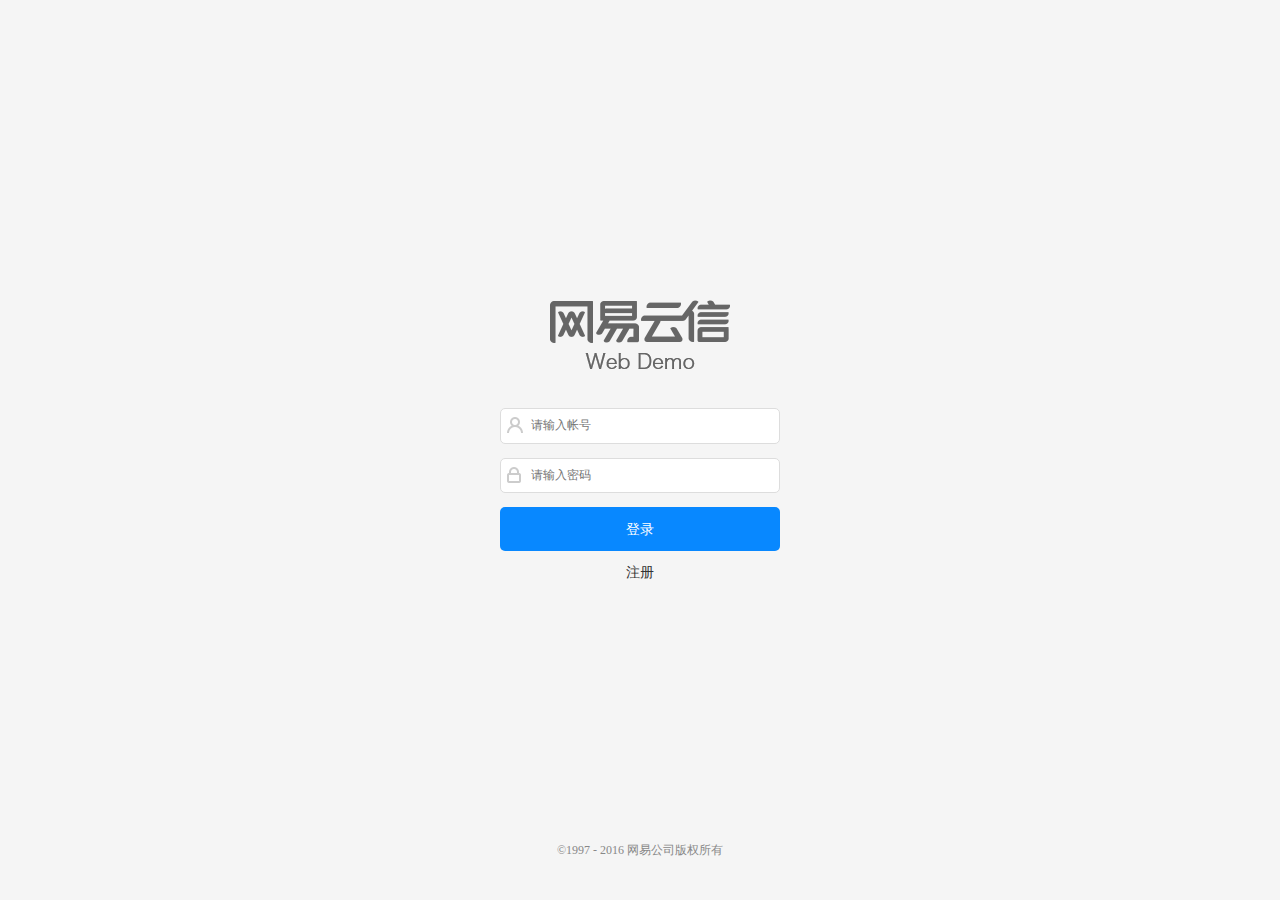
<file: webdemo/im/index.html>
<!doctype html>
<html lang="en">
<head>
	<meta charset="UTF-8">
	<title>云信 Web Demo</title>
	<link rel="stylesheet" href="css/base.css"/>
	<link rel="stylesheet" href="css/animate.css"/>
	<link rel="stylesheet" href="css/index.css?v=1"/>
	<link rel="icon" href="images/icon.ico" type="image/x-icon"/>
</head>
<body>
	<div class="bad-network hide tc radius5px" id="j-errorNetwork">已与服务器断开，请检查网络连接</div>
	<div class="wrapper radius10px" id="j-wrapper">
		<form action="/" method="post">
			<div class="row tc">
				<span class="icon icon-account"></span>
				<input type="text" class="radius5px box-sizing" id="j-account" autofocus="autofocus" autocomplete="on" placeholder="请输入帐号"/>
			</div>
			<div class="row tc">
				<span class="icon icon-pwd"></span>
				<input type="password" class="radius5px box-sizing" id="j-secret" placeholder="请输入密码"/>
			</div>
			<div class="row">
				<div class="error-msg hide" id="j-errorMsg">密码错误</div>
			</div>
			<div class="row tc">
				<button type="button" class="btn btn-login" id="j-loginBtn">登录</button>
			</div>
		</form>
		<div class="u-redirect"><a href="./register.html">注册</a></div>
	</div>
	<div id="footer" class="footer tc">
		<p class="hide">为了更好地体验本Demo，建议您使用IE10、Chrome、FireFox、Safari、360等主流浏览器。</p>
		<p>&copy;1997 - 2016 网易公司版权所有</p>
	</div>
	<script src="../3rd/jquery-1.11.3.min.js"></script>
	<script src="js/config.js"></script>
	<script src="js/md5.js"></script>
	<script src="js/util.js"></script>
	<script src="js/login.js"></script>
</body>
</html>
</file>
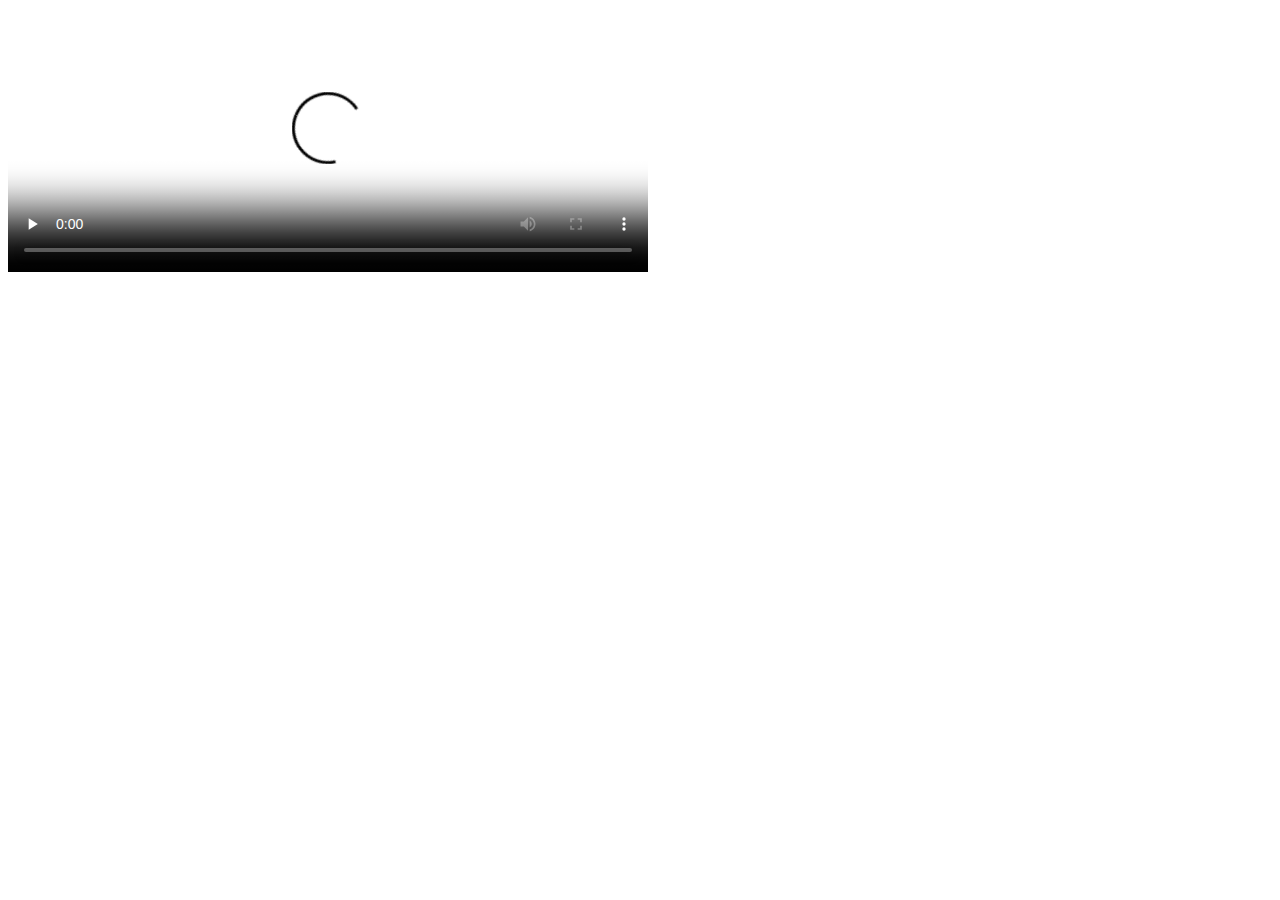
<file: webdemo/3rd/video-js-5.8.7/examples/simple-embed/index.html>
<!DOCTYPE html>
<html>

<head>

  <head>
    <title>Video.js | HTML5 Video Player</title>
    <link href="http://vjs.zencdn.net/5.0.2/video-js.css" rel="stylesheet">
    <script src="http://vjs.zencdn.net/ie8/1.1.0/videojs-ie8.min.js"></script>
    <script src="http://vjs.zencdn.net/5.0.2/video.js"></script>

  </head>

</head>

<body>

  <video id="example_video_1" class="video-js vjs-default-skin" controls preload="none" width="640" height="264" poster="http://vjs.zencdn.net/v/oceans.png" data-setup="{}">
    <source src="http://vjs.zencdn.net/v/oceans.mp4" type="video/mp4">
    <source src="http://vjs.zencdn.net/v/oceans.webm" type="video/webm">
    <source src="http://vjs.zencdn.net/v/oceans.ogv" type="video/ogg">
    <track kind="captions" src="../shared/example-captions.vtt" srclang="en" label="English"></track>
    <!-- Tracks need an ending tag thanks to IE9 -->
    <track kind="subtitles" src="../shared/example-captions.vtt" srclang="en" label="English"></track>
    <!-- Tracks need an ending tag thanks to IE9 -->
    <p class="vjs-no-js">To view this video please enable JavaScript, and consider upgrading to a web browser that <a href="http://videojs.com/html5-video-support/" target="_blank">supports HTML5 video</a></p>
  </video>
</body>

</html>
</file>
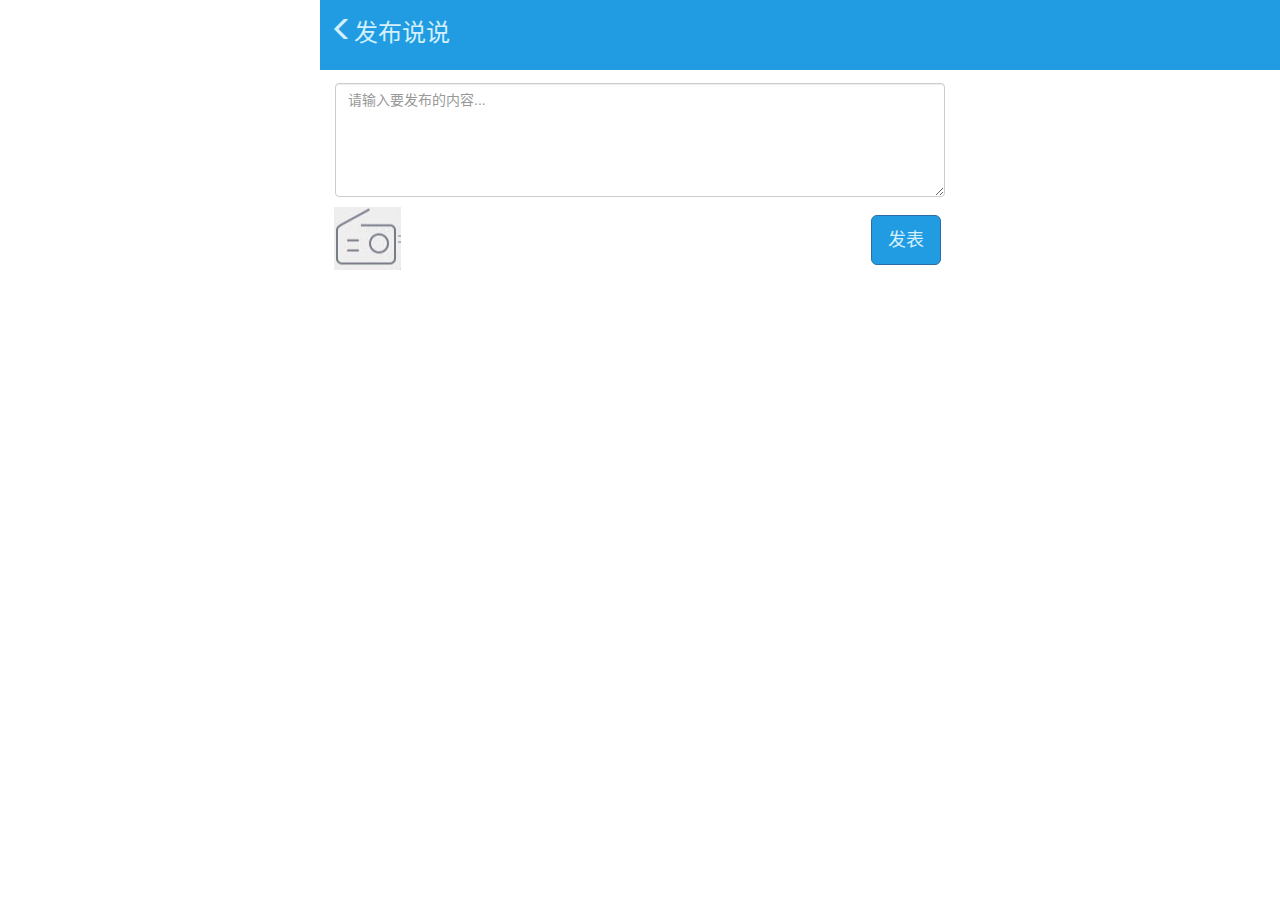
<file: banjiquanfabu.html>
<!DOCTYPE html>
<html lang="zh-CN">

<head>
	<meta charset="utf-8">
	<meta http-equiv="X-UA-Compatible" content="IE=edge">
	<meta name="viewport" content="width=device-width, initial-scale=1, user-scalable=no">
	<meta name="apple-mobile-web-app-capable" content="yes">
	<meta name="apple-mobile-web-app-status-bar-style" content="black">
	<!--<link rel="stylesheet" href="demo.css" type="text/css" />-->
	<title>班级圈</title>
	<link rel="stylesheet" href="lib/bootstrap/css/bootstrap.css">
	<link rel="stylesheet" href="css/main.css">
	<link rel="stylesheet" href="css/banjiquanfabu.css">
	<!--[if lt IE 9]>
	<script src="lib/html5shiv/html5shiv.min.js"></script>
	<script src="lib/respond/respond.min.js"></script>
	<![endif]-->
	<script src="lib/jquery/jquery.js"></script>
	<script src="lib/bootstrap/js/bootstrap.js"></script>
	<script src="js/main.js"></script>



</head>

<body>

<div class="neirong" id="youeryuan">
	<header id="ha">
		<a href="banjiquan.html">
			<span class="glyphicon glyphicon-menu-left">发布说说</span>
		</a>

	</header>



	<section>








		<div id="main">

			<div id="body" class="light">
				<div id="content" class="show">

					<div class="article_new"></div>
					<div class="demo">



						<form id="uploadForm" action="aa" method="post" enctype="multipart/form-data">




                            <div class="xueke">
								<input type="text" class="hidden" id="banhao" value="隐藏的班级号"/>
                                <!--<label class="checkbox-inline">-->
                                    <!--<input type="checkbox" id="inlineCheckbox1" value="option1"> 社会-->
                                <!--</label>-->
                                <!--<label class="checkbox-inline">-->
                                    <!--<input type="checkbox" id="inlineCheckbox2" value="option2"> 科学-->
                                <!--</label>-->
                                <!--<label class="checkbox-inline">-->
                                    <!--<input type="checkbox" id="inlineCheckbox3" value="option3"> 语文-->
                                <!--</label>-->
                            </div>


                            <div class="shurukuang">
                                <textarea class="form-control" rows="5" placeholder="请输入要发布的内容..."></textarea>
                            </div>

                            <!--<div class="xuanzetupian">-->
                                <!--<span class="glyphicon glyphicon-plus-sign"></span>-->
                            <!--</div>-->





                            <div class="upload_box">
								<div class="upload_main">
									<div class="upload_choose">


										<div class="xuanzetupian">

											<input id="fileImage" type="file" size="30" name="fileselect[]" multiple />

										</div>
										<div class="upload_submit">
											<button type="button" id="fileSubmit" class="upload_submit_btn btn btn-primary btn-lg">发表</button>
										</div>


									</div>

								</div>



								<div id="preview" class="upload_preview"></div>
								<div id="uploadInf" class="upload_inf"></div>
							</div>
						</form>




					</div>
				</div>
			</div>
		</div>

		<script src="js/tupianshangchuan/jquery.js"></script>
		<!--<script src="js/banjiquanfabu.js"></script>-->
		<script src="js/tupianshangchuan/zxxFile.js"></script>
		<script>
			var params = {
				fileInput: $("#fileImage").get(0),
				dragDrop: $("#fileDragArea").get(0),
				upButton: $("#fileSubmit").get(0),
				url: $("#uploadForm").attr("action"),
				filter: function(files) {
					var arrFiles = [];
					for (var i = 0, file; file = files[i]; i++) {
						if (file.type.indexOf("image") == 0) {
							if (file.size >= 5120000) {
								alert('您这张"'+ file.name +'"图片大小过大，应小于500k');
							} else {
								arrFiles.push(file);
							}
						} else {
							alert('文件"' + file.name + '"不是图片。');
						}
					}
					return arrFiles;
				},
				onSelect: function(files) {
					var html = '', i = 0;
					$("#preview").html('<div class="upload_loading"></div>');
					var funAppendImage = function() {
						file = files[i];
						if (file) {
							var reader = new FileReader()
							reader.onload = function(e) {
								html = html + '<div id="uploadList_'+ i +'" class="upload_append_list"><p>'+
										'<a href="javascript:" class="upload_delete" title="删除" data-index="'+ i +'">删除</a><br />' +
										'<img id="uploadImage_' + i + '" src="' + e.target.result + '" class="upload_image" /></p>'+
										'<span id="uploadProgress_' + i + '" class="upload_progress"></span>' +
										'</div>';

								i++;
								funAppendImage();
							}
							reader.readAsDataURL(file);
						} else {
							$("#preview").html(html);
							if (html) {
								//删除方法
								$(".upload_delete").click(function() {
									ZXXFILE.funDeleteFile(files[parseInt($(this).attr("data-index"))]);
									return false;
								});
								//提交按钮显示
								$("#fileSubmit").show();
							} else {
								//提交按钮隐藏
								$("#fileSubmit").hide();
							}
						}
					};
					funAppendImage();
				},
				onDelete: function(file) {
					$("#uploadList_" + file.index).fadeOut();
				},
				onDragOver: function() {
					$(this).addClass("upload_drag_hover");
				},
				onDragLeave: function() {
					$(this).removeClass("upload_drag_hover");
				},
				onProgress: function(file, loaded, total) {
					var eleProgress = $("#uploadProgress_" + file.index), percent = (loaded / total * 100).toFixed(2) + '%';
					eleProgress.show().html(percent);
				},
				onSuccess: function(file, response) {
					$("#uploadInf").append("<p>上传成功，图片地址是：" + response + "</p>");
				},
				onFailure: function(file) {
					$("#uploadInf").append("<p> 图片" + file.name + "上传失败！</p>");
					$("#uploadImage_" + file.index).css("opacity", 0.2);
				},
				onComplete: function() {
					//提交按钮隐藏
					$("#fileSubmit").hide();
					//file控件value置空
					$("#fileImage").val("");
					$("#uploadInf").append("<p>当前图片全部上传完毕，可继续添加上传。</p>");
				}
			};
			ZXXFILE = $.extend(ZXXFILE, params);
			ZXXFILE.init();
		</script>

	</section>

</div>




</body>

</html>
</file>
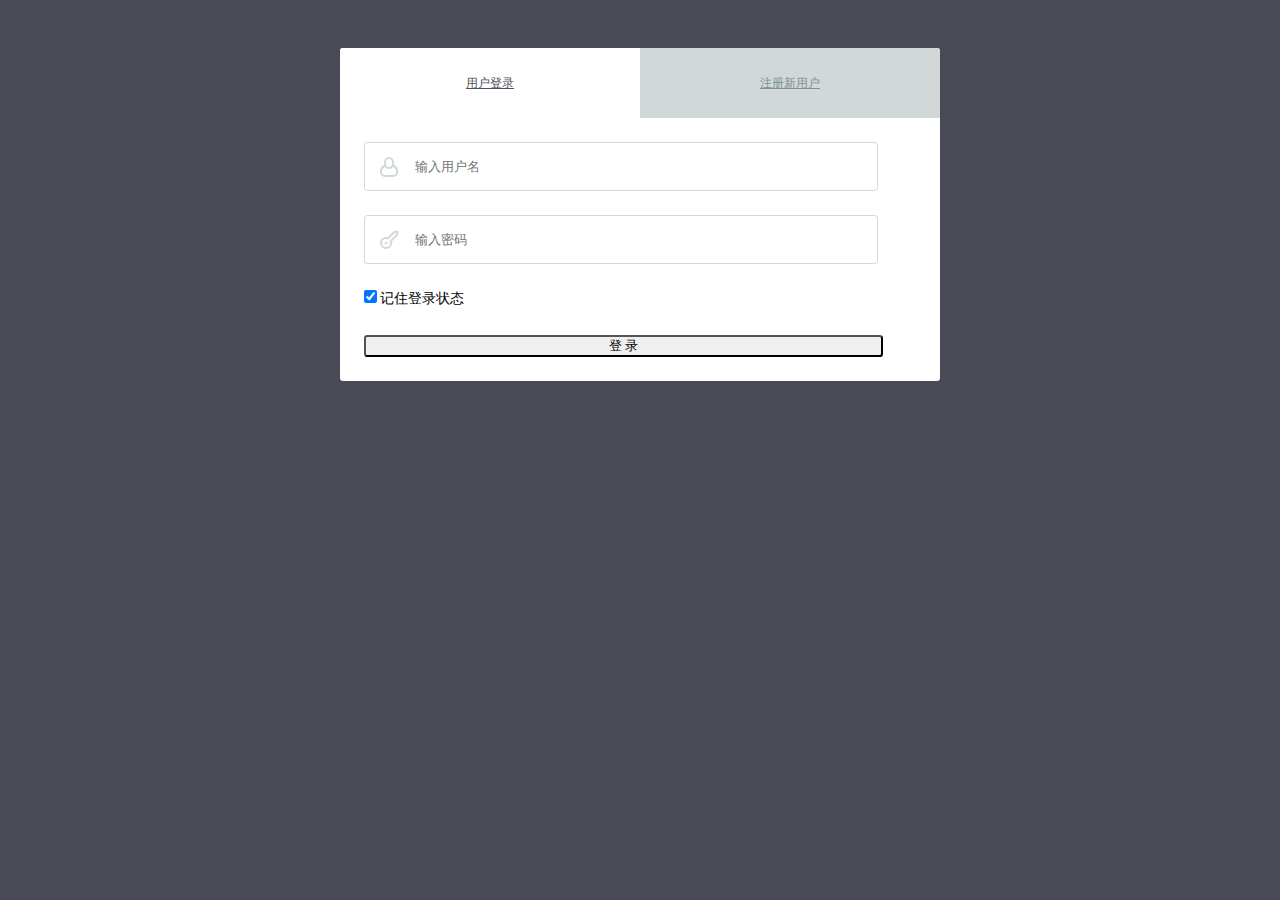
<file: denglu.html>
<!DOCTYPE html PUBLIC "-//W3C//DTD XHTML 1.0 Transitional//EN" "http://www.w3.org/TR/xhtml1/DTD/xhtml1-transitional.dtd">
<html xmlns="http://www.w3.org/1999/xhtml">
<head>
<meta http-equiv="Content-Type" content="text/html; charset=utf-8" />
<meta name="viewport" content="width=device-width, initial-scale=1, maximum-scale=1">
<title>家长端登录</title>

<style type="text/css">
*{margin:0;padding:0;list-style-type:none;}
a,img{border:0;}
body{font:12px/180% Arial, Helvetica, sans-serif, "新宋体";}
</style>


<link rel="stylesheet" type="text/css" href="css/denglu.css" />

<script type="text/javascript" src="js/jquery.min.js"></script>
<script type="text/javascript" src="js/denglu.js"></script>

</head>

<body>


	<div class="demo">
		<nav class="main_nav">
			<!--<ul>-->
				<!--<li><a class="cd-signin" href="#0">登录</a></li>-->
				<!--<li><a class="cd-signup" href="#0">注册</a></li>-->
			<!--</ul>-->
		</nav>
	</div>
	
	<div class="cd-user-modal"> 
		<div class="cd-user-modal-container">
			<ul class="cd-switcher">
				<li><a href="#0">用户登录</a></li>
				<li><a href="#0">注册新用户</a></li>
			</ul>

			<div id="cd-login"> <!-- 登录表单 -->
				<form class="cd-form" action="index.html" id="fm">
					<p class="fieldset">
						<label class="image-replace cd-username" for="signin-username">用户名</label>
						<input class="full-width has-padding has-border" id="signin-username" type="text" placeholder="输入用户名">
					</p>

					<p class="fieldset">
						<label class="image-replace cd-password" for="signin-password">密码</label>
						<input class="full-width has-padding has-border" id="signin-password" type="text"  placeholder="输入密码">
					</p>

					<p class="fieldset">
						<input type="checkbox" id="remember-me" checked>
						<label for="remember-me">记住登录状态</label>
					</p>

					<p class="fieldset">
						<input class="full-width2" type="button" id="denglude" value="登 录">
					</p>
				</form>
			</div>

			<div id="cd-signup"> <!-- 注册表单 -->
				<form class="cd-form" action="index.html">
					<p class="fieldset">
						<label class="image-replace cd-username" for="signup-username">用户名</label>
						<input class="full-width has-padding has-border" id="signup-username" type="text" placeholder="输入用户名">
					</p>

					<p class="fieldset">
						<label class="image-replace cd-email" for="signup-email">邮箱</label>
						<input class="full-width has-padding has-border" id="signup-email" type="email" placeholder="输入mail">
					</p>

					<p class="fieldset">
						<label class="image-replace cd-password" for="signup-password">密码</label>
						<input class="full-width has-padding has-border" id="signup-password" type="text"  placeholder="输入密码">
					</p>

					<p class="fieldset">
						<input type="checkbox" id="accept-terms">
						<label for="accept-terms">我已阅读并同意 <a href="#0">用户协议</a></label>
					</p>

					<p class="fieldset">
						<input class="full-width2" type="button" value="注册新用户">
					</p>
				</form>
			</div>

			<!--<a href="#0" class="cd-close-form">关闭</a>-->
		</div>
	</div> 


	<script src="webdemo/3rd/jquery-1.11.3.min.js"></script>
	<script src="webdemo/im/js/config.js"></script>
	<script src="webdemo/im/js/md5.js"></script>
	<script src="webdemo/im/js/register.js"></script>


	<script>
		$("#denglude").click(function () {

			var username = $("#signin-username").val();
			var password = $("#signin-password").val();

			localStorage.username = username;
			localStorage.password = password;


			$("#fm").submit();


		})
	</script>
</body>
</html>
</file>
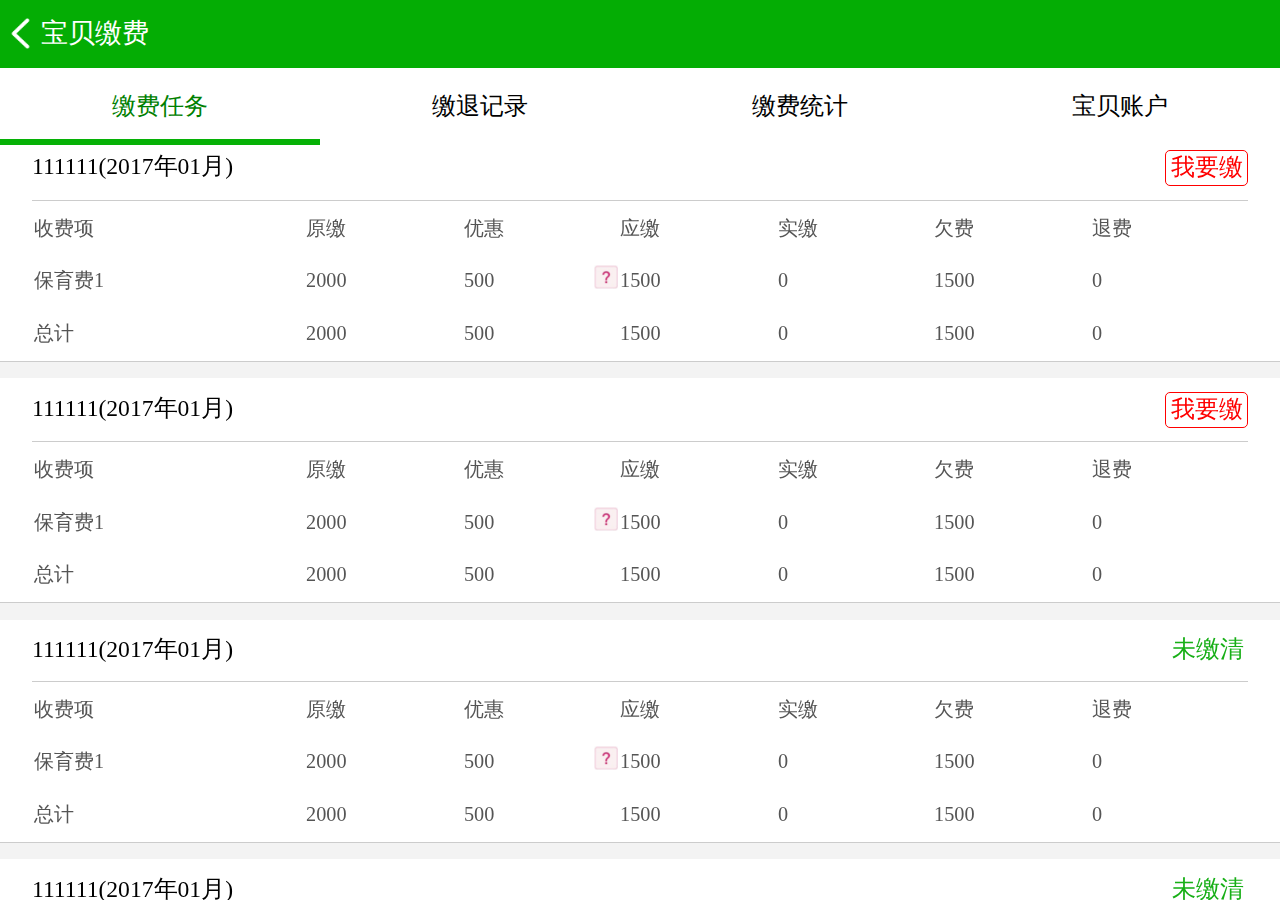
<file: jiaofei.html>
<!DOCTYPE html>
<html>
<head>
    <meta charset="utf-8">
    <meta http-equiv="X-UA-Compatible" content="IE=edge">
    <title>缴费记录</title>
    <meta name="viewport" content="initial-scale=1, maximum-scale=1">
    <link rel="shortcut icon" href="/favicon.ico">
    <meta name="apple-mobile-web-app-capable" content="yes">
    <meta name="apple-mobile-web-app-status-bar-style" content="black">
    <link rel="stylesheet" href="css/main1.css">
    <link rel="stylesheet" href="css/all.css">
    <script src="js/jquery.js" type="text/javascript"></script>
    <script src="js/main.js" type="text/javascript"></script>
    <script src="js/kiner-swiper-panel.min.js" type="text/javascript"></script>
</head>
<body>
    <div class="header"><a href="#" class="pull-left"><img class="dayuhao" src="images/left.png" alt=""></a><span class="pull-left">宝贝缴费</span></div>
    <section class="container page-swiper-panel" id="page-swiper-panel" style="overflow:hidden">
    <div class="alert" onclick="close2();"></div>
    <div class="alert_con">
        <p class="center">1111(2017-1)</p>
        <div class="close2" onclick="close2();"><img src="images/close.png" alt=""></div>
        <ul>
            <li><span class="pull-left">本次缴纳优惠金额</span><span class="pull-right">500.00</span><div class="clear"></div></li>
            <li><span class="pull-left">优惠后需缴纳金额</span><span class="pull-right">1500.0</span><div class="clear"></div></li>
            <li><span class="pull-left">宝贝账户可抵扣</span><span class="pull-right">0.0</span><div class="clear"></div></li>
            <li><span class="pull-left">本次实际需缴费</span><span class="pull-right">1500.00</span><div class="clear"></div></li>
            <li><span class="pull-left">平台收取服务费</span><span class="pull-right">1500.00 x 0.008=12.00</span><div class="clear"></div></li>
            <li><span class="pull-left"></span><span class="pull-right"></span><div class="clear"></div></li>
        </ul>
        <div class="btn full-green">支付宝付款</div>
    </div>
        <div class="fixed">
            <ul class="kinerNav">
                <li class="active">缴费任务</li>
                <li>缴退记录</li>
                <li>缴费统计</li>
                <li>宝贝账户</li>
            </ul>
        </div>
        <!--<kinerNav>-->
        <!--<realBorder></realBorder>-->
        <!--<item class="active">选项卡1</item>-->
        <!--<item>选项卡2</item>-->
        <!--<item>选项卡3</item>-->
        <!--<item>选项卡4</item>-->
        <!--<item>选项卡5</item>-->
        <!--</kinerNav>-->
        <div class="box">
            <div class="kinerContent">
                <div class="wrapper">
                    <div class="kinerItem">
                        <form action="" style="display:block!important;">
                            <input type="radio" checked="checked" name="radio" id="all">
                            <label for="all">全部</label>
                            <input type="radio" name="radio" id="had">
                            <label for="had">已缴清</label>
                            <input type="radio" name="radio" id="havent">
                            <label for="havent">未缴清</label>
                        </form>
                        <div class="total">
                            <div class="none" style="display:block;">
                                <div class="mid_im">
                                    <div class="mid_content">
                                        <div class="title">
                                            <span class="pull-left">111111(2017年01月)</span>
                                            <span class="btn pull-right wyj" onclick="show();">我要缴</span>
                                            <div class="clear"></div>
                                        </div>
                                        <table class="allifmt">
                                            <tr>
                                                <th>收费项</th>
                                                <th>原缴</th>
                                                <th>优惠</th>
                                                <th>应缴</th>
                                                <th>实缴</th>
                                                <th>欠费</th>
                                                <th>退费</th>
                                            </tr>
                                            <tr>
                                                <td>保育费1</td>
                                                <td>2000</td>
                                                <td class="position">
                                                    <a href="#"><img class="quesitions" src="images/qs.jpg" alt=""></a>500</td>
                                                <td>1500</td>
                                                <td>0</td>
                                                <td>1500</td>
                                                <td>0</td>
                                            </tr>
                                            <tr>
                                                <td>总计</td>
                                                <td>2000</td>
                                                <td>500</td>
                                                <td>1500</td>
                                                <td>0</td>
                                                <td>1500</td>
                                                <td>0</td>
                                            </tr>
                                        </table>
                                    </div>
                                </div>
                                <div class="mid_im">
                                    <div class="mid_content">
                                        <div class="title">
                                            <span class="pull-left">111111(2017年01月)</span>
                                            <span class="btn pull-right wyj" onclick="show();">我要缴</span>
                                            <div class="clear"></div>
                                        </div>
                                        <table class="allifmt">
                                            <tr>
                                                <th>收费项</th>
                                                <th>原缴</th>
                                                <th>优惠</th>
                                                <th>应缴</th>
                                                <th>实缴</th>
                                                <th>欠费</th>
                                                <th>退费</th>
                                            </tr>
                                            <tr>
                                                <td>保育费1</td>
                                                <td>2000</td>
                                                <td class="position">
                                                    <a href="#"><img class="quesitions" src="images/qs.jpg" alt=""></a>500</td>
                                                <td>1500</td>
                                                <td>0</td>
                                                <td>1500</td>
                                                <td>0</td>
                                            </tr>
                                            <tr>
                                                <td>总计</td>
                                                <td>2000</td>
                                                <td>500</td>
                                                <td>1500</td>
                                                <td>0</td>
                                                <td>1500</td>
                                                <td>0</td>
                                            </tr>
                                        </table>
                                    </div>
                                </div>
                                <div class="mid_im">
                                    <div class="mid_content">
                                        <div class="title">
                                            <span class="pull-left">111111(2017年01月)</span>
                                            <span class="btn pull-right green">未缴清</span>
                                            <div class="clear"></div>
                                        </div>
                                        <table class="allifmt">
                                            <tr>
                                                <th>收费项</th>
                                                <th>原缴</th>
                                                <th>优惠</th>
                                                <th>应缴</th>
                                                <th>实缴</th>
                                                <th>欠费</th>
                                                <th>退费</th>
                                            </tr>
                                            <tr>
                                                <td>保育费1</td>
                                                <td>2000</td>
                                                <td class="position">
                                                    <a href="#"><img class="quesitions" src="images/qs.jpg" alt=""></a>500</td>
                                                <td>1500</td>
                                                <td>0</td>
                                                <td>1500</td>
                                                <td>0</td>
                                            </tr>
                                            <tr>
                                                <td>总计</td>
                                                <td>2000</td>
                                                <td>500</td>
                                                <td>1500</td>
                                                <td>0</td>
                                                <td>1500</td>
                                                <td>0</td>
                                            </tr>
                                        </table>
                                    </div>
                                </div>
                                <div class="mid_im">
                                    <div class="mid_content">
                                        <div class="title">
                                            <span class="pull-left">111111(2017年01月)</span>
                                            <span class="btn pull-right green">未缴清</span>
                                            <div class="clear"></div>
                                        </div>
                                        <table class="allifmt">
                                            <tr>
                                                <th>收费项</th>
                                                <th>原缴</th>
                                                <th>优惠</th>
                                                <th>应缴</th>
                                                <th>实缴</th>
                                                <th>欠费</th>
                                                <th>退费</th>
                                            </tr>
                                            <tr>
                                                <td>保育费1</td>
                                                <td>2000</td>
                                                <td class="position">
                                                    <a href="#"><img class="quesitions" src="images/qs.jpg" alt=""></a>500</td>
                                                <td>1500</td>
                                                <td>0</td>
                                                <td>1500</td>
                                                <td>0</td>
                                            </tr>
                                            <tr>
                                                <td>总计</td>
                                                <td>2000</td>
                                                <td>500</td>
                                                <td>1500</td>
                                                <td>0</td>
                                                <td>1500</td>
                                                <td>0</td>
                                            </tr>
                                        </table>
                                    </div>
                                </div>
                            </div>
                            <div class="none">
                                <div class="mid_im">
                                    <div class="mid_content">
                                        <div class="title">
                                            <span class="pull-left">111111(2017年01月)</span>
                                            <span class="btn pull-right green">已缴清</span>
                                            <div class="clear"></div>
                                        </div>
                                        <table class="allifmt">
                                            <tr>
                                                <th>收费项</th>
                                                <th>原缴</th>
                                                <th>优惠</th>
                                                <th>应缴</th>
                                                <th>实缴</th>
                                                <th>欠费</th>
                                                <th>退费</th>
                                            </tr>
                                            <tr>
                                                <td>保育费1</td>
                                                <td>2000</td>
                                                <td class="position">
                                                    <a href="#"><img class="quesitions" src="images/qs.jpg" alt=""></a>500</td>
                                                <td>1500</td>
                                                <td>0</td>
                                                <td>1500</td>
                                                <td>0</td>
                                            </tr>
                                            <tr>
                                                <td>总计</td>
                                                <td>2000</td>
                                                <td>500</td>
                                                <td>1500</td>
                                                <td>0</td>
                                                <td>1500</td>
                                                <td>0</td>
                                            </tr>
                                        </table>
                                    </div>
                                </div>
                                <div class="mid_im">
                                    <div class="mid_content">
                                        <div class="title">
                                            <span class="pull-left">111111(2017年01月)</span>
                                            <span class="btn pull-right green">已缴清</span>
                                            <div class="clear"></div>
                                        </div>
                                        <table class="allifmt">
                                            <tr>
                                                <th>收费项</th>
                                                <th>原缴</th>
                                                <th>优惠</th>
                                                <th>应缴</th>
                                                <th>实缴</th>
                                                <th>欠费</th>
                                                <th>退费</th>
                                            </tr>
                                            <tr>
                                                <td>保育费1</td>
                                                <td>2000</td>
                                                <td class="position">
                                                    <a href="#"><img class="quesitions" src="images/qs.jpg" alt=""></a>500</td>
                                                <td>1500</td>
                                                <td>0</td>
                                                <td>1500</td>
                                                <td>0</td>
                                            </tr>
                                            <tr>
                                                <td>总计</td>
                                                <td>2000</td>
                                                <td>500</td>
                                                <td>1500</td>
                                                <td>0</td>
                                                <td>1500</td>
                                                <td>0</td>
                                            </tr>
                                        </table>
                                    </div>
                                </div>
                            </div>
                            <div class="none">
                                <div class="mid_im">
                                    <div class="mid_content">
                                        <div class="title">
                                            <span class="pull-left">111111(2017年01月)</span>
                                            <span class="btn pull-right green">未缴清</span>
                                            <div class="clear"></div>
                                        </div>
                                        <table class="allifmt">
                                            <tr>
                                                <th>收费项</th>
                                                <th>原缴</th>
                                                <th>优惠</th>
                                                <th>应缴</th>
                                                <th>实缴</th>
                                                <th>欠费</th>
                                                <th>退费</th>
                                            </tr>
                                            <tr>
                                                <td>保育费1</td>
                                                <td>2000</td>
                                                <td class="position">
                                                    <a href="#"><img class="quesitions" src="images/qs.jpg" alt=""></a>500</td>
                                                <td>1500</td>
                                                <td>0</td>
                                                <td>1500</td>
                                                <td>0</td>
                                            </tr>
                                            <tr>
                                                <td>总计</td>
                                                <td>2000</td>
                                                <td>500</td>
                                                <td>1500</td>
                                                <td>0</td>
                                                <td>1500</td>
                                                <td>0</td>
                                            </tr>
                                        </table>
                                    </div>
                                </div>
                                <div class="mid_im">
                                    <div class="mid_content">
                                        <div class="title">
                                            <span class="pull-left">111111(2017年01月)</span>
                                            <span class="btn pull-right green">未缴清</span>
                                            <div class="clear"></div>
                                        </div>
                                        <table class="allifmt">
                                            <tr>
                                                <th>收费项</th>
                                                <th>原缴</th>
                                                <th>优惠</th>
                                                <th>应缴</th>
                                                <th>实缴</th>
                                                <th>欠费</th>
                                                <th>退费</th>
                                            </tr>
                                            <tr>
                                                <td>保育费1</td>
                                                <td>2000</td>
                                                <td class="position">
                                                    <a href="#"><img class="quesitions" src="images/qs.jpg" alt=""></a>500</td>
                                                <td>1500</td>
                                                <td>0</td>
                                                <td>1500</td>
                                                <td>0</td>
                                            </tr>
                                            <tr>
                                                <td>总计</td>
                                                <td>2000</td>
                                                <td>500</td>
                                                <td>1500</td>
                                                <td>0</td>
                                                <td>1500</td>
                                                <td>0</td>
                                            </tr>
                                        </table>
                                    </div>
                                </div>
                            </div>
                        </div>
                    </div>
                    <div class="kinerItem">
                        <form action="">
                            <input type="radio" checked="checked" name="radio1" id="all1">
                            <label for="all1">全部</label>
                            <input type="radio" name="radio1" id="jl">
                            <label for="jl">缴费记录</label>
                            <input type="radio" name="radio1" id="tf">
                            <label for="tf">退费记录</label>
                        </form>
                        <div class="total1">
                            <div class="none" style="display:block">
                                <div class="mid_im">
                                    <div class="mid_content">
                                        <div class="title">
                                            <span class="pull-left">111111(2016年012月)</span>
                                            <span class="btn pull-right green">缴费</span>
                                            <div class="clear"></div>
                                        </div>
                                        <table class="allifmt">
                                            <tr>
                                                <th>收费项</th>
                                                <th>实缴</th>
                                                <th>退费</th>
                                            </tr>
                                            <tr>
                                                <td>校服费</td>
                                                <td>180.00</td>
                                                <td>0</td>
                                            </tr>
                                            <tr>
                                                <td>总计</td>
                                                <td>180.00</td>
                                                <td>0</td>
                                            </tr>
                                        </table>
                                        <div class="times">
                                            <span class="blue">现金</span>
                                            <span class="pull-right">2015-12-25 12:10:16</span>
                                        </div>
                                    </div>
                                </div>
                                <div class="mid_im">
                                    <div class="mid_content">
                                        <div class="title">
                                            <span class="pull-left">111111(2016年012月)</span>
                                            <span class="btn pull-right green">缴费</span>
                                            <div class="clear"></div>
                                        </div>
                                        <table class="allifmt">
                                            <tr>
                                                <th>收费项</th>
                                                <th>实缴</th>
                                                <th>退费</th>
                                            </tr>
                                            <tr>
                                                <td>校服费</td>
                                                <td>180.00</td>
                                                <td>0</td>
                                            </tr>
                                            <tr>
                                                <td>总计</td>
                                                <td>180.00</td>
                                                <td>0</td>
                                            </tr>
                                        </table>
                                        <div class="times">
                                            <span class="blue">现金</span>
                                            <span class="pull-right">2015-12-25 12:10:16</span>
                                        </div>
                                    </div>
                                </div>
                                <div class="mid_im">
                                    <div class="mid_content">
                                        <div class="title">
                                            <span class="pull-left">111111(2016年012月)</span>
                                            <span class="btn pull-right green">缴费</span>
                                            <div class="clear"></div>
                                        </div>
                                        <table class="allifmt">
                                            <tr>
                                                <th>收费项</th>
                                                <th>实缴</th>
                                                <th>退费</th>
                                            </tr>
                                            <tr>
                                                <td>校服费</td>
                                                <td>180.00</td>
                                                <td>0</td>
                                            </tr>
                                            <tr>
                                                <td>总计</td>
                                                <td>180.00</td>
                                                <td>0</td>
                                            </tr>
                                        </table>
                                        <div class="times">
                                            <span class="blue">现金</span>
                                            <span class="pull-right">2015-12-25 12:10:16</span>
                                        </div>
                                    </div>
                                </div>
                            </div>
                            <div class="none">
                                <div class="mid_im">
                                    <div class="mid_content">
                                        <div class="title">
                                            <span class="pull-left">111111(2016年012月)</span>
                                            <span class="btn pull-right green">已缴</span>
                                            <div class="clear"></div>
                                        </div>
                                        <table class="allifmt">
                                            <tr>
                                                <th>收费项</th>
                                                <th>实缴</th>
                                                <th>退费</th>
                                            </tr>
                                            <tr>
                                                <td>校服费</td>
                                                <td>180.00</td>
                                                <td>0</td>
                                            </tr>
                                            <tr>
                                                <td>总计</td>
                                                <td>180.00</td>
                                                <td>0</td>
                                            </tr>
                                        </table>
                                        <div class="times">
                                            <span class="blue">现金</span>
                                            <span class="pull-right">2015-12-25 12:10:16</span>
                                        </div>
                                    </div>
                                </div>
                                <div class="mid_im">
                                    <div class="mid_content">
                                        <div class="title">
                                            <span class="pull-left">111111(2016年012月)</span>
                                            <span class="btn pull-right green">已缴</span>
                                            <div class="clear"></div>
                                        </div>
                                        <table class="allifmt">
                                            <tr>
                                                <th>收费项</th>
                                                <th>实缴</th>
                                                <th>退费</th>
                                            </tr>
                                            <tr>
                                                <td>校服费</td>
                                                <td>180.00</td>
                                                <td>0</td>
                                            </tr>
                                            <tr>
                                                <td>总计</td>
                                                <td>180.00</td>
                                                <td>0</td>
                                            </tr>
                                        </table>
                                        <div class="times">
                                            <span class="blue">现金</span>
                                            <span class="pull-right">2015-12-25 12:10:16</span>
                                        </div>
                                    </div>
                                </div>
                                <div class="mid_im">
                                    <div class="mid_content">
                                        <div class="title">
                                            <span class="pull-left">111111(2016年012月)</span>
                                            <span class="btn pull-right green">已缴</span>
                                            <div class="clear"></div>
                                        </div>
                                        <table class="allifmt">
                                            <tr>
                                                <th>收费项</th>
                                                <th>实缴</th>
                                                <th>退费</th>
                                            </tr>
                                            <tr>
                                                <td>校服费</td>
                                                <td>180.00</td>
                                                <td>0</td>
                                            </tr>
                                            <tr>
                                                <td>总计</td>
                                                <td>180.00</td>
                                                <td>0</td>
                                            </tr>
                                        </table>
                                        <div class="times">
                                            <span class="blue">现金</span>
                                            <span class="pull-right">2015-12-25 12:10:16</span>
                                        </div>
                                    </div>
                                </div>
                            </div>
                            <div class="none havent_content">
                                没有内容
                            </div>
                        </div>
                    </div>
                    <div class="kinerItem">
                        <form action="">
                            <input type="radio" checked="checked" name="radio2" id="total">
                            <label for="total">按月份统计</label>
                            <input type="radio" name="radio2" id="xq">
                            <label for="xq">按学期统计</label>
                        </form>
                        <div class="kinerItem">
                        </div>
                        <div class="total2">
                            <div class="none" style="display:block">
                                <div class="mid_im">
                                    <div class="mid_content">
                                        <p class="date-time"> 
                                            <b class="pull-left left1">&lt;
                                            </b>
                                            <span class="year">2016</span>
                                                年
                                                <span class="date">10</span>
                                                月
                                            <b class="pull-right right1">&gt;
                                            </b>
                                            <div class="clear"></div>
                                        </p>
                                       
                                        
                                        <table class="allifmt">
                                            <tr>
                                                <th>收费项</th>
                                                <th>原缴</th>
                                                <th>优惠</th>
                                                <th>应缴</th>
                                                <th>实缴</th>
                                                <th>欠缴</th>
                                                <th>退费</th>
                                            </tr>
                                            <tr>
                                                <td>校服费</td>
                                                <td>600</td>
                                                <td>60</td>
                                                <td>540</td>
                                                <td>180</td>
                                                <td>360</td>
                                                <td>0</td>
                                            </tr>
                                            <tr>
                                                <td>总计</td>
                                                <td>600</td>
                                                <td>60</td>
                                                <td>540</td>
                                                <td>180</td>
                                                <td>360</td>
                                                <td>0</td>
                                            </tr>
                                        </table>
                                    </div>
                                </div>
                            </div>
                            <div class="none">
                                <div class="mid_im">
                                    <div class="mid_content">
                                        <p class="date-time"> 
                                            <b class="pull-left left1">&lt;
                                            </b>
                                            <span class="year1">2016-09至2017-01</span>
                                            <b class="pull-right right1">&gt;
                                            </b>
                                            <div class="clear"></div>
                                        </p>
                                        <table class="allifmt">
                                            <tr>
                                                <th>收费项</th>
                                                <th>原缴</th>
                                                <th>优惠</th>
                                                <th>应缴</th>
                                                <th>实缴</th>
                                                <th>欠缴</th>
                                                <th>退费</th>
                                            </tr>
                                            <tr>
                                                <td>校服费</td>
                                                <td>600</td>
                                                <td>60</td>
                                                <td>540</td>
                                                <td>180</td>
                                                <td>360</td>
                                                <td>0</td>
                                            </tr>
                                            <tr>
                                                <td>总计</td>
                                                <td>600</td>
                                                <td>60</td>
                                                <td>540</td>
                                                <td>180</td>
                                                <td>360</td>
                                                <td>0</td>
                                            </tr>
                                        </table>
                                    </div>
                                </div>
                            </div>
                        </div>
                        
                    </div>
                    <div class="kinerItem">
                        <p class="yue">余额：0.00</p>
                        <form style="margin-top:0.5rem;" action="">
                            <input type="radio" checked="checked" name="radio" id="qb">
                            <label for="qb">全部</label>
                            <input type="radio" name="radio" id="rz">
                            <label for="rz">入账</label>
                            <input type="radio" name="radio" id="cz">
                            <label for="cz">出账</label>
                        </form>
                        <div class="havent_content">没有内容</div>
                    </div>
                </div>
            </div>
    </div></section>
</body>
<script>
    $("input[name='radio']").change(function() {
        var $index = $("input[name='radio']:checked").index()/2;
        $(".total .none").eq($index).show().siblings().hide();
    });
    $("input[name='radio1']").change(function() {
        var $index = $("input[name='radio1']:checked").index()/2;
        $(".total1 .none").eq($index).show().siblings().hide();
    });
    $("input[name='radio2']").change(function() {
        var $index = $("input[name='radio2']:checked").index()/2;
        $(".total2 .none").eq($index).show().siblings().hide();
    });
</script>
<script type="text/javascript">
$(function() {
    var fanhui = $(".dayuhao")[0];
    fanhui.onclick= function () {
        //console.log(fanhui);
        window.history.back(-1);
    };

    //第一步:  实例化一个滑动面板,并绑定响应标签
    var ksp = $.kinerSwiperPanel({
        navSelector: "kinerNav", //导航栏选择器
        conSelector: "kinerContent" //显示面板选择器
    });
    $('.btn').click(function() {
        var index = $(this).attr("data-slideTo");
        ksp.slideTo(index); //可通过此方法主动调用切换面板方法
    });
    /**
     * 注册change函数,当面板切换时插件将自动调用所给函数,并将当前面板索引通过参数形式返回
     */
    ksp.on(ksp.handlerNameList.change, function(activeIndex, event) {
        $('.eventPanel').text("事件回调信息: 面板已切换至" + (activeIndex + 1) + "号面板");
    });
});



var $text = $(".date").text();
var $year = $(".year").text();
$(".left1").on("click",function(){
    $text--;
     $(".date").text($text);
    if($text == 0){
        $year--;
        $(".year").text($year);
        $(".date").text('12');
        $text = $(".date").text();
    }
});
$(".right1").on("click",function(){
    $text++;
     $(".date").text($text);
    if($text > 12){
        $year++;
        $(".year").text($year);
        $(".date").text('1');
        $text = $(".date").text();
    }
});   
</script>
<script>
function show(){
    $(".alert").fadeIn();
    $(".alert_con").show();
}
function close2(){
    $(".alert").fadeOut();
    $(".alert_con").hide();
}
</script>
<script>




! function(win) {
    function resize() {
        var domWidth = domEle.getBoundingClientRect().width;
        if (domWidth / v > 540) {
            domWidth = 540 * v;
        }
        win.rem = domWidth / 16;
        domEle.style.fontSize = win.rem + "px";
    }
    var v, initial_scale, timeCode, dom = win.document,
        domEle = dom.documentElement,
        viewport = dom.querySelector('meta[name="viewport"]'),
        flexible = dom.querySelector('meta[name="flexible"]');
    if (viewport) {
        //viewport：<meta name="viewport"content="initial-scale=0.5, minimum-scale=0.5, maximum-scale=0.5,user-scalable=no,minimal-ui"/>
        var o = viewport.getAttribute("content").match(/initial\-scale=(["']?)([\d\.]+)\1?/);
        if (o) {
            initial_scale = parseFloat(o[2]);
            v = parseInt(1 / initial_scale);
        }
    } else {
        if (flexible) {
            var o = flexible.getAttribute("content").match(/initial\-dpr=(["']?)([\d\.]+)\1?/);
            if (o) {
                v = parseFloat(o[2]);
                initial_scale = parseFloat((1 / v).toFixed(2))
            }
        }
    }
    if (!v && !initial_scale) {
        var n = (win.navigator.appVersion.match(/android/gi), win.navigator.appVersion.match(/iphone/gi));
        v = win.devicePixelRatio;
        v = n ? v >= 3 ? 3 : v >= 2 ? 2 : 1 : 1, initial_scale = 1 / v
    }
    //没有viewport标签的情况下
    if (domEle.setAttribute("data-dpr", v), !viewport) {
        if (viewport = dom.createElement("meta"), viewport.setAttribute("name", "viewport"), viewport.setAttribute("content", "initial-scale=" + initial_scale + ", maximum-scale=" + initial_scale + ", minimum-scale=" + initial_scale + ", user-scalable=no"), domEle.firstElementChild) {
            domEle.firstElementChild.appendChild(viewport)
        } else {
            var m = dom.createElement("div");
            m.appendChild(viewport), dom.write(m.innerHTML)
        }
    }
    win.dpr = v;
    win.addEventListener("resize", function() {
        clearTimeout(timeCode), timeCode = setTimeout(resize, 300)
    }, false);
    win.addEventListener("pageshow", function(b) {
        b.persisted && (clearTimeout(timeCode), timeCode = setTimeout(resize, 300))
    }, false);
    /* 个人觉得没必要完成后就把body的字体设置为12
    "complete" === dom.readyState ? dom.body.style.fontSize = 12 * v + "px" : dom.addEventListener("DOMContentLoaded", function() {
    //dom.body.style.fontSize = 12 * v + "px"
    }, false);
    */
    resize();
}(window);
</script>
</file>
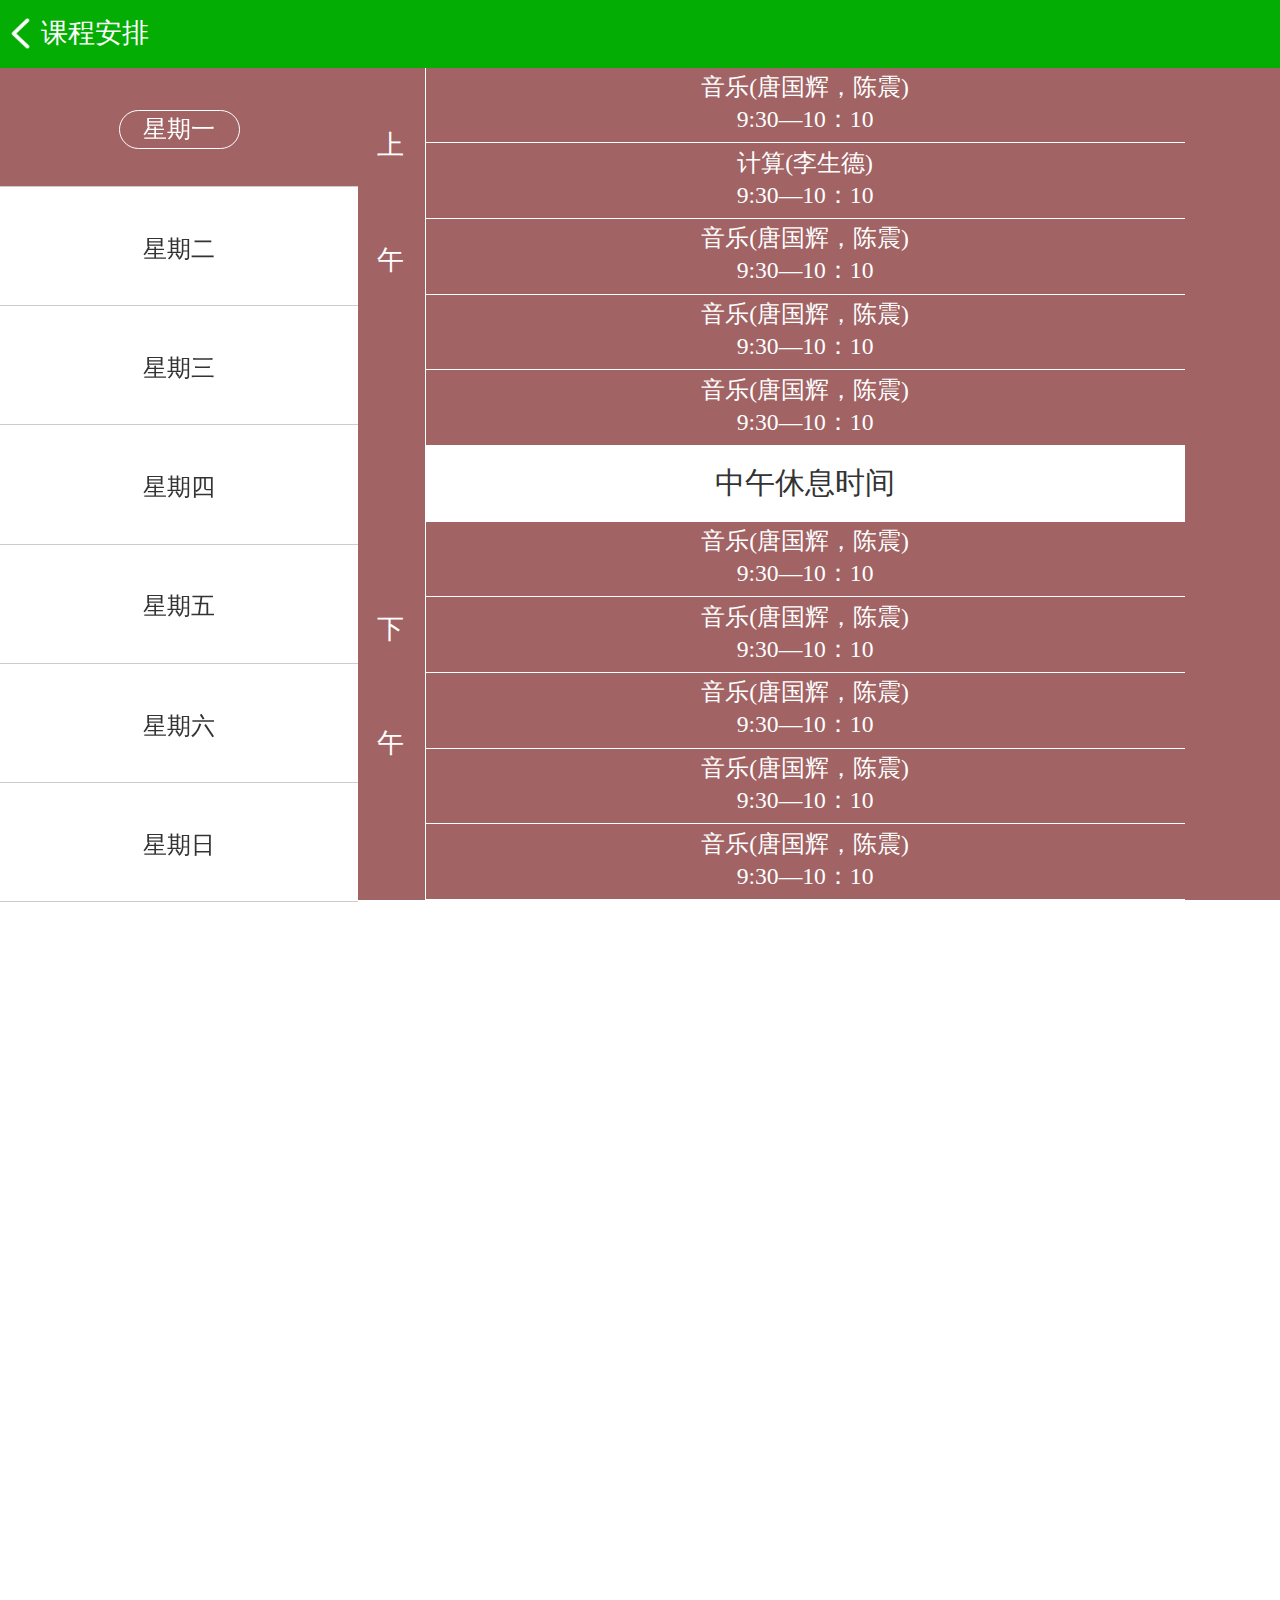
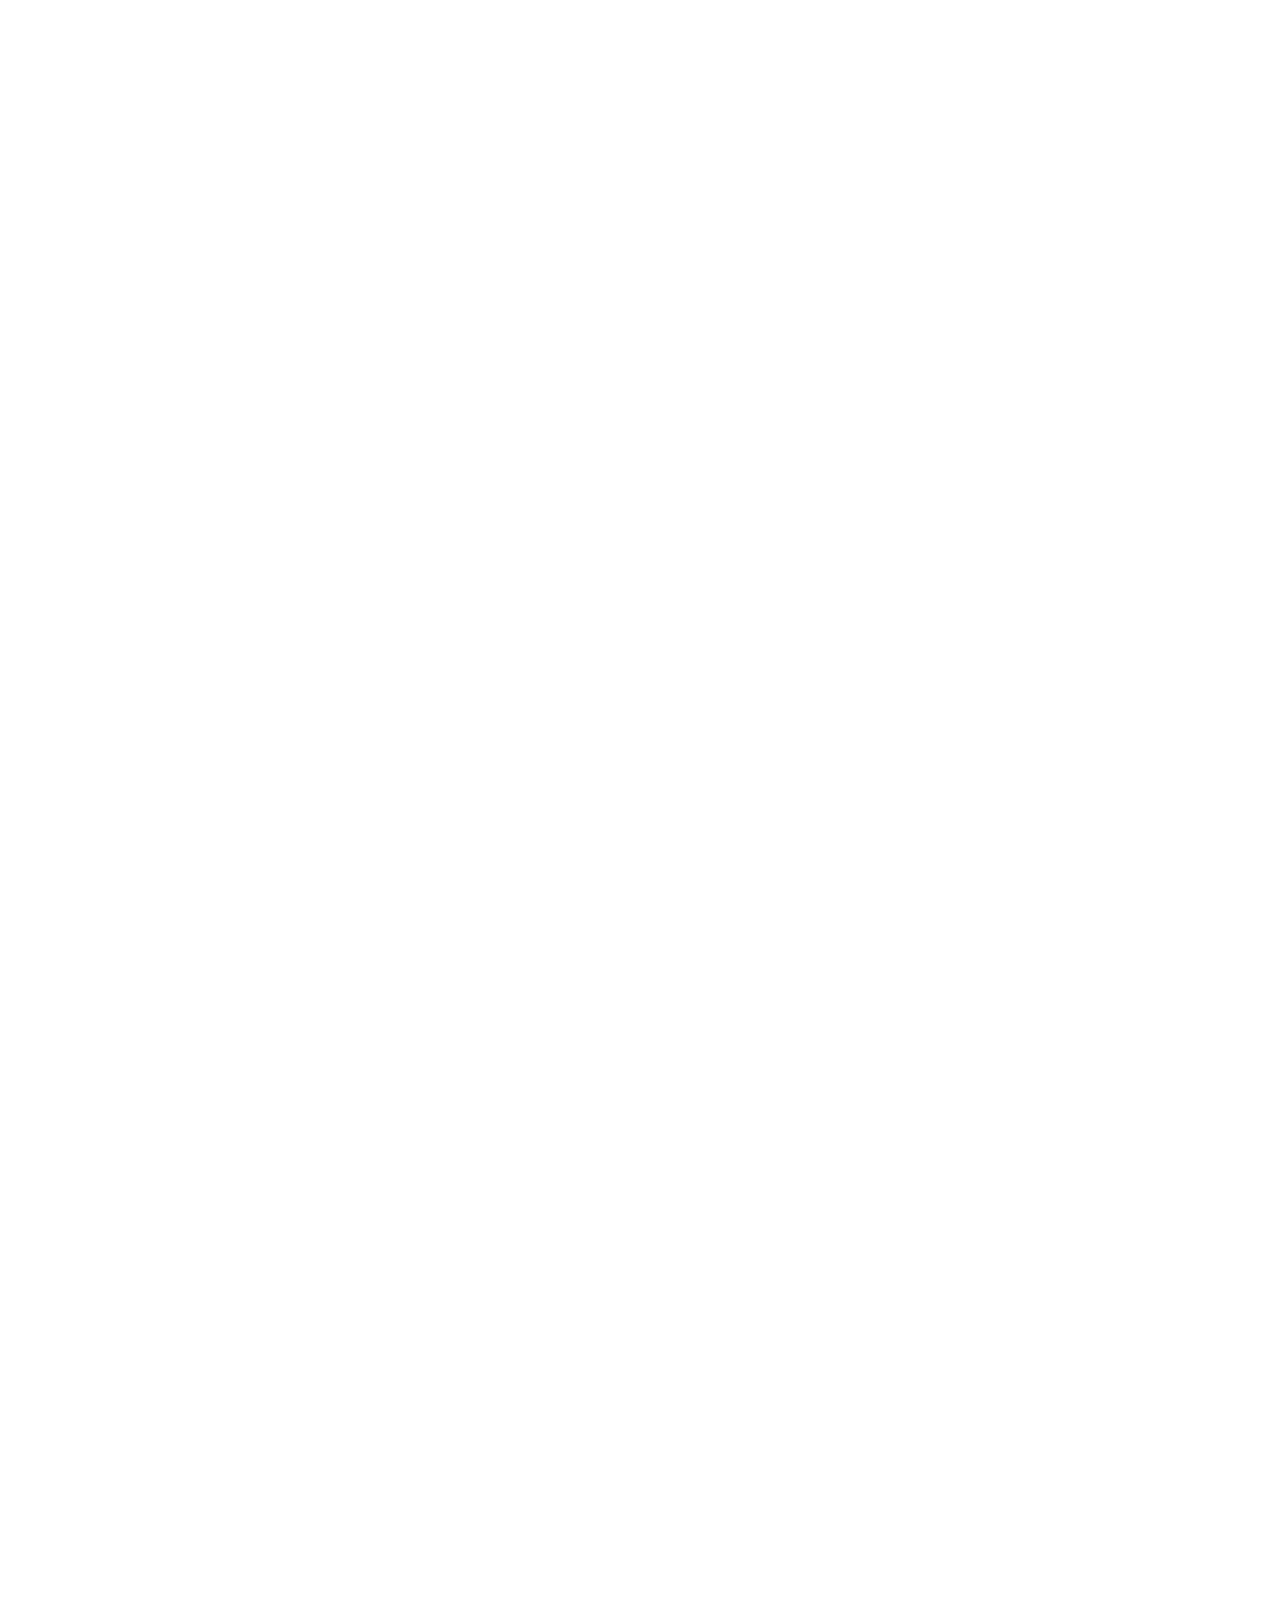
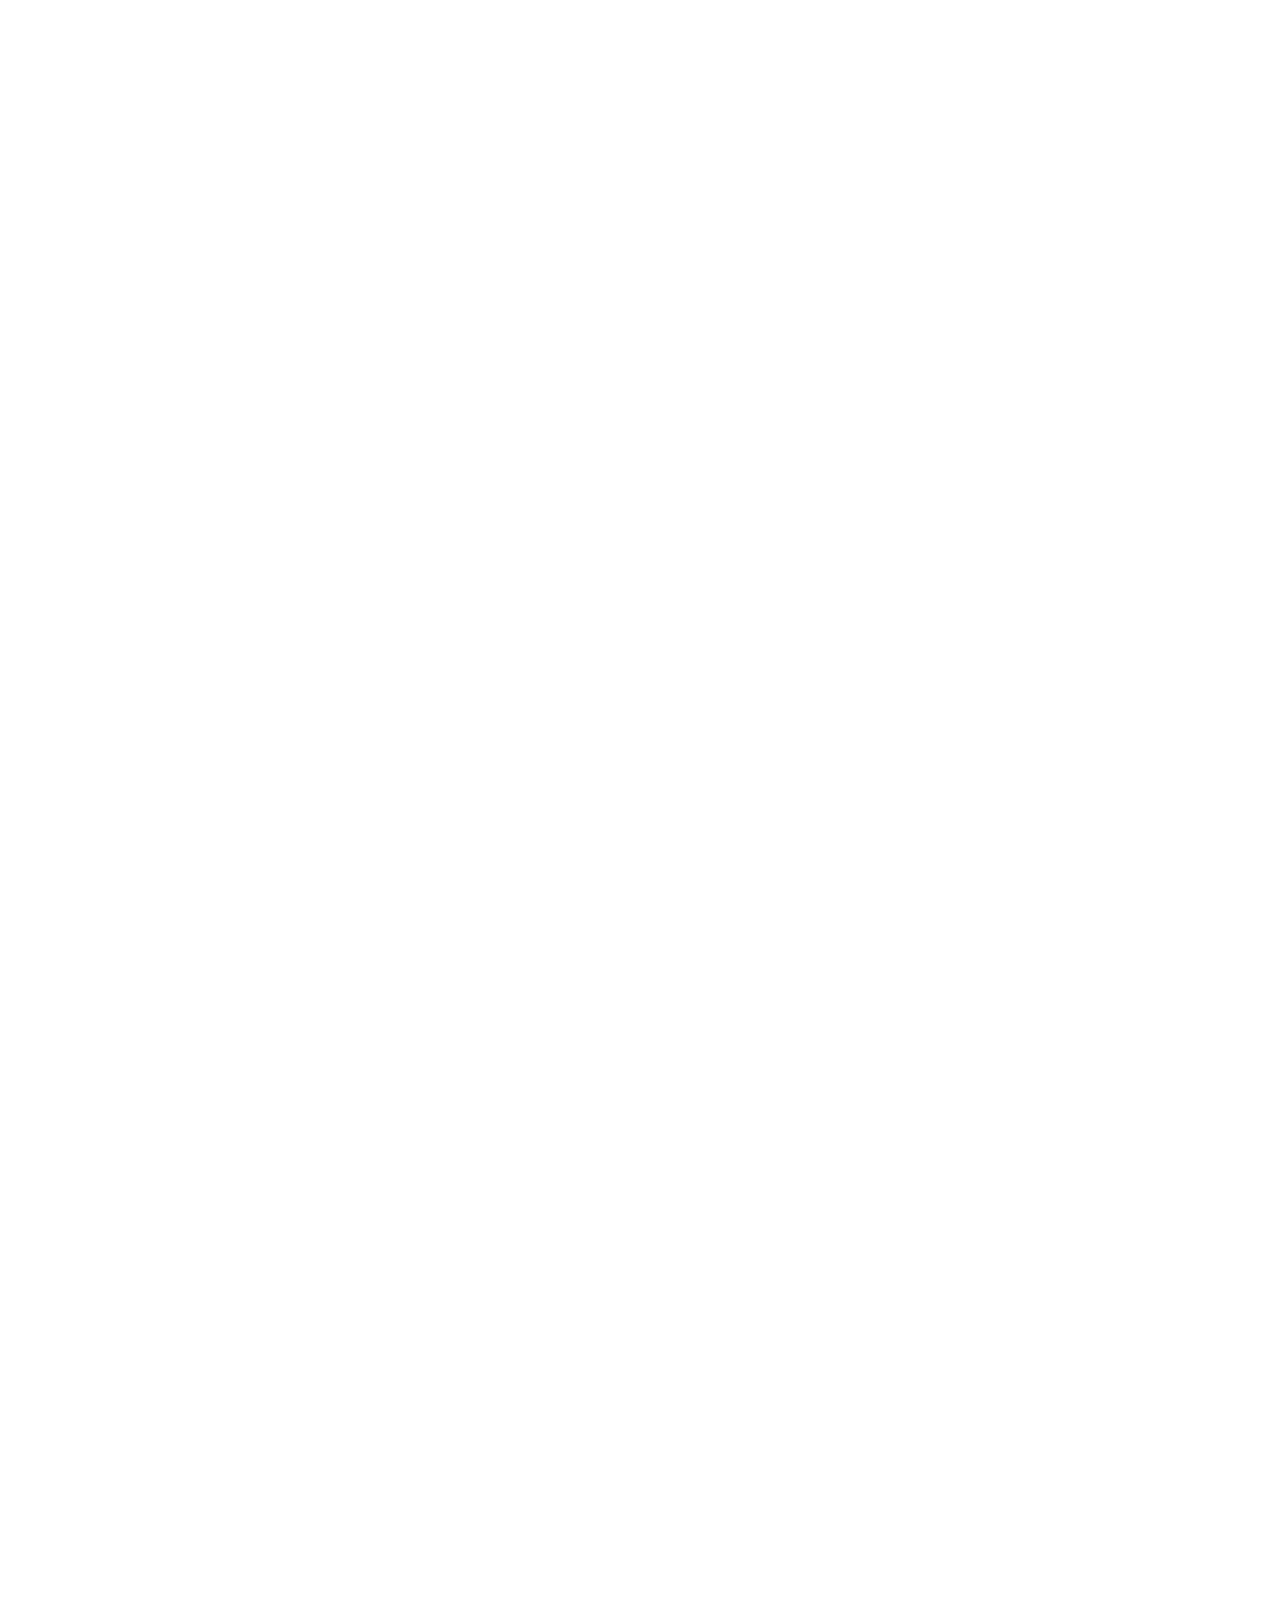
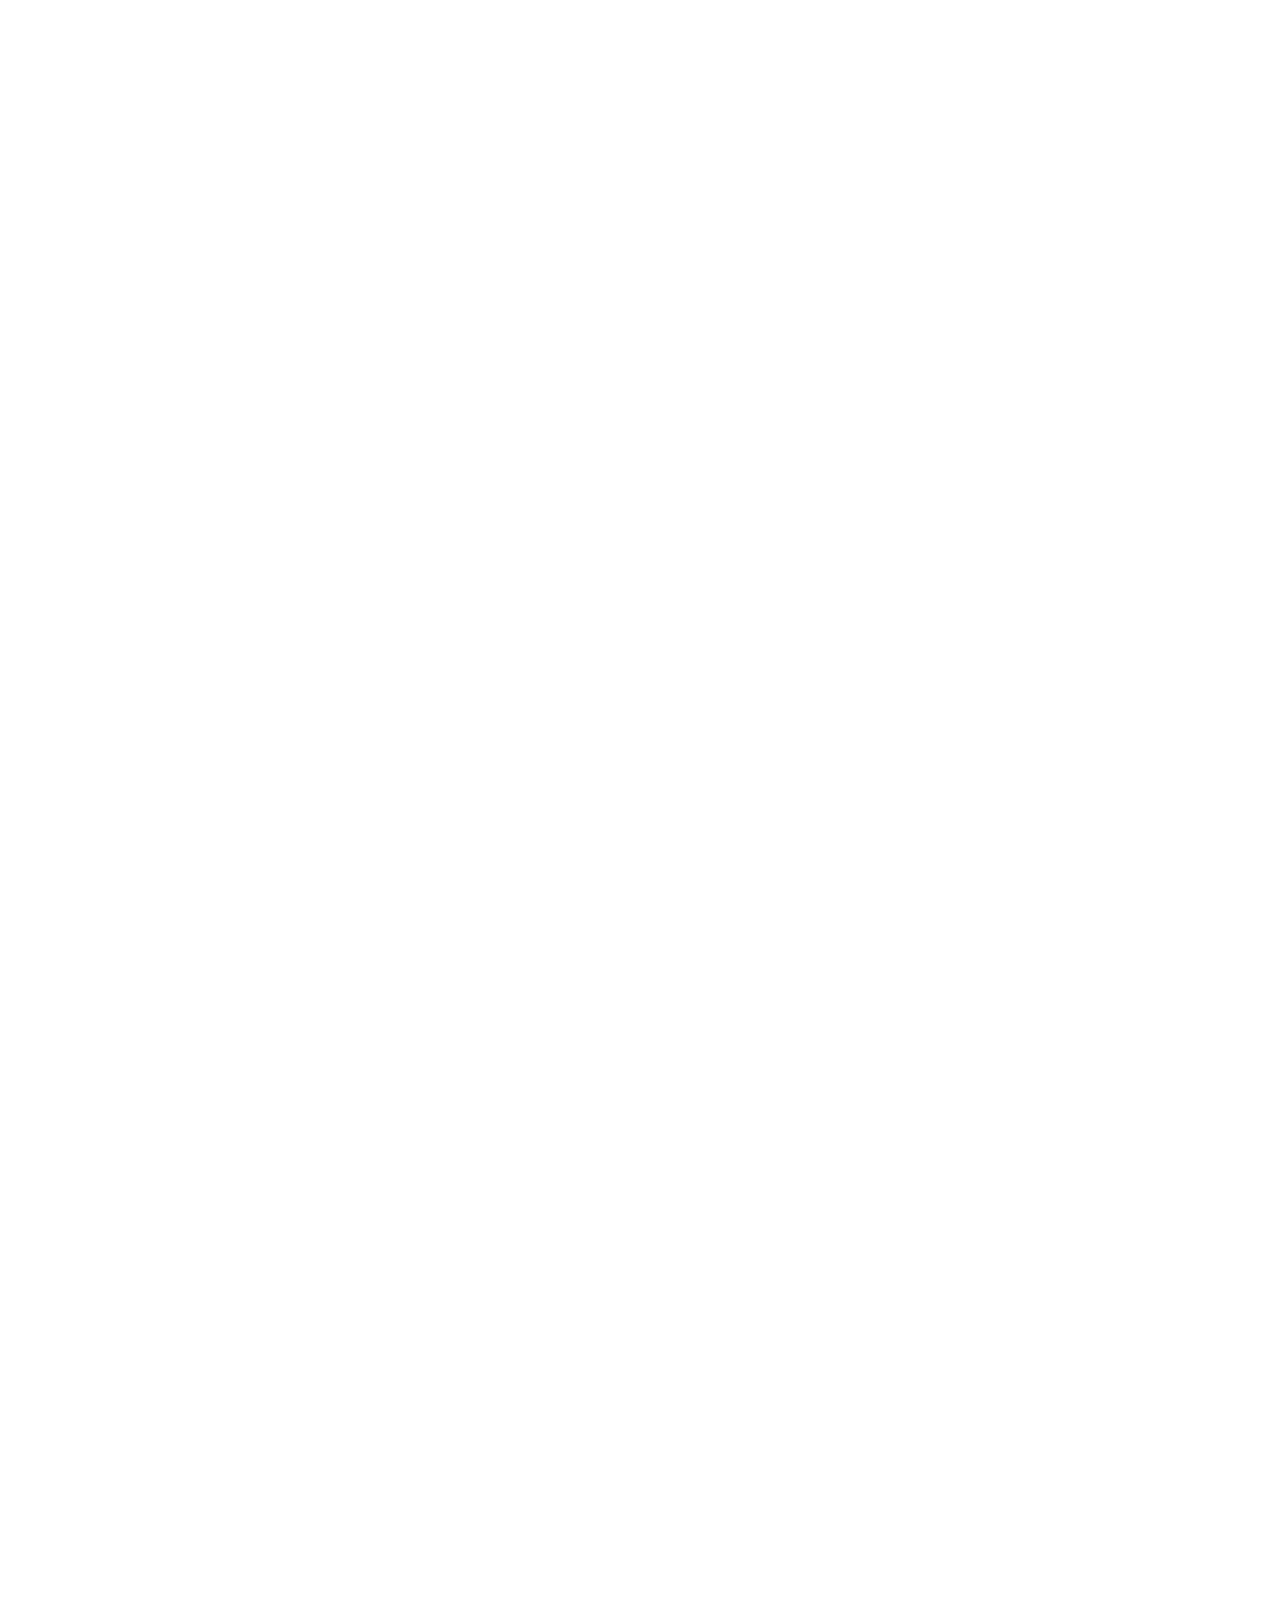
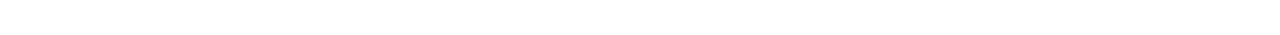
<file: kcap.html>
<!DOCTYPE html>
<html>
  <head>
    <meta charset="utf-8">
    <meta http-equiv="X-UA-Compatible" content="IE=edge">
    <title>课程安排</title>
    <meta name="viewport" content="initial-scale=1, maximum-scale=1">
    <link rel="shortcut icon" href="/favicon.ico">
    <meta name="apple-mobile-web-app-capable" content="yes">
    <meta name="apple-mobile-web-app-status-bar-style" content="black">
    <link rel="stylesheet" href="css/main1.css">
    <link rel="stylesheet" href="css/javascript.fullPage.css">
    <script src="js/jquery.js" type="text/javascript"></script>
    <script src="js/main.js" type="text/javascript"></script>
    <script src="js/jquery.fullPage.js" type="text/javascript"></script>
  </head>
  <body>
      <div class="header"><a href="index.html" class="pull-left"><img class="dayuhao" src="images/left.png" alt=""></a><span class="pull-left">课程安排</span></div>
      <div class="content" style="height:2rem;width:100%;">
      </div>
      <div id="fullpage">
        <div class="section">
          <span class="width10">
            <b>上午</b>
            <b>下午</b>
          </span>
          <ul class="table_kc">
            <li>
              <dl>
                <dd>音乐(唐国辉，陈震)</dd>
                <dd>9:30—10：10</dd>
              </dl>
            </li>
            <li>
              <dl>
                <dd>计算(李生德)</dd>
                <dd>9:30—10：10</dd>
              </dl>
            </li>
            <li>
              <dl>
                <dd>音乐(唐国辉，陈震)</dd>
                <dd>9:30—10：10</dd>
              </dl>
            </li>
            <li>
              <dl>
                <dd>音乐(唐国辉，陈震)</dd>
                <dd>9:30—10：10</dd>
              </dl>
            </li>
            <li>
              <dl>
                <dd>音乐(唐国辉，陈震)</dd>
                <dd>9:30—10：10</dd>
              </dl>
            </li>
            <li class="relax">
              <dd>中午休息时间</dd>
            </li>
            <li>
              <dl>
                <dd>音乐(唐国辉，陈震)</dd>
                <dd>9:30—10：10</dd>
              </dl>
            </li>
            <li>
              <dl>
                <dd>音乐(唐国辉，陈震)</dd>
                <dd>9:30—10：10</dd>
              </dl>
            </li>
            <li>
              <dl>
                <dd>音乐(唐国辉，陈震)</dd>
                <dd>9:30—10：10</dd>
              </dl>
            </li>
            <li>
              <dl>
                <dd>音乐(唐国辉，陈震)</dd>
                <dd>9:30—10：10</dd>
              </dl>
            </li>
            <li>
              <dl>
                <dd>音乐(唐国辉，陈震)</dd>
                <dd>9:30—10：10</dd>
              </dl>
            </li>
          </ul>
          <div class="clear"></div>
        </div>
        <div class="section">
          <span class="width10">
            <b>上午</b>
            <b>下午</b>
          </span>
          <ul class="table_kc">
            <li>
              <dl>
                <dd>音乐(唐国辉，陈震)</dd>
                <dd>9:30—10：10</dd>
              </dl>
            </li>
            <li>
              <dl>
                <dd>计算(李生德)</dd>
                <dd>9:30—10：10</dd>
              </dl>
            </li>
            <li>
              <dl>
                <dd>音乐(唐国辉，陈震)</dd>
                <dd>9:30—10：10</dd>
              </dl>
            </li>
            <li>
              <dl>
                <dd>音乐(唐国辉，陈震)</dd>
                <dd>9:30—10：10</dd>
              </dl>
            </li>
            <li>
              <dl>
                <dd>音乐(唐国辉，陈震)</dd>
                <dd>9:30—10：10</dd>
              </dl>
            </li>
            <li class="relax">
              <dd>中午休息时间</dd>
            </li>
            <li>
              <dl>
                <dd>音乐(唐国辉，陈震)</dd>
                <dd>9:30—10：10</dd>
              </dl>
            </li>
            <li>
              <dl>
                <dd>音乐(唐国辉，陈震)</dd>
                <dd>9:30—10：10</dd>
              </dl>
            </li>
            <li>
              <dl>
                <dd>音乐(唐国辉，陈震)</dd>
                <dd>9:30—10：10</dd>
              </dl>
            </li>
            <li>
              <dl>
                <dd>音乐(唐国辉，陈震)</dd>
                <dd>9:30—10：10</dd>
              </dl>
            </li>
            <li>
              <dl>
                <dd>音乐(唐国辉，陈震)</dd>
                <dd>9:30—10：10</dd>
              </dl>
            </li>
          </ul>
          <div class="clear"></div>
        </div>
        <div class="section">
          <span class="width10">
            <b>上午</b>
            <b>下午</b>
          </span>
          <ul class="table_kc">
            <li>
              <dl>
                <dd>音乐(唐国辉，陈震)</dd>
                <dd>9:30—10：10</dd>
              </dl>
            </li>
            <li>
              <dl>
                <dd>计算(李生德)</dd>
                <dd>9:30—10：10</dd>
              </dl>
            </li>
            <li>
              <dl>
                <dd>音乐(唐国辉，陈震)</dd>
                <dd>9:30—10：10</dd>
              </dl>
            </li>
            <li>
              <dl>
                <dd>音乐(唐国辉，陈震)</dd>
                <dd>9:30—10：10</dd>
              </dl>
            </li>
            <li>
              <dl>
                <dd>音乐(唐国辉，陈震)</dd>
                <dd>9:30—10：10</dd>
              </dl>
            </li>
            <li class="relax">
              <dd>中午休息时间</dd>
            </li>
            <li>
              <dl>
                <dd>音乐(唐国辉，陈震)</dd>
                <dd>9:30—10：10</dd>
              </dl>
            </li>
            <li>
              <dl>
                <dd>音乐(唐国辉，陈震)</dd>
                <dd>9:30—10：10</dd>
              </dl>
            </li>
            <li>
              <dl>
                <dd>音乐(唐国辉，陈震)</dd>
                <dd>9:30—10：10</dd>
              </dl>
            </li>
            <li>
              <dl>
                <dd>音乐(唐国辉，陈震)</dd>
                <dd>9:30—10：10</dd>
              </dl>
            </li>
            <li>
              <dl>
                <dd>音乐(唐国辉，陈震)</dd>
                <dd>9:30—10：10</dd>
              </dl>
            </li>
          </ul>
          <div class="clear"></div>
        </div>
        <div class="section">
          <span class="width10">
            <b>上午</b>
            <b>下午</b>
          </span>
          <ul class="table_kc">
            <li>
              <dl>
                <dd>音乐(唐国辉，陈震)</dd>
                <dd>9:30—10：10</dd>
              </dl>
            </li>
            <li>
              <dl>
                <dd>计算(李生德)</dd>
                <dd>9:30—10：10</dd>
              </dl>
            </li>
            <li>
              <dl>
                <dd>音乐(唐国辉，陈震)</dd>
                <dd>9:30—10：10</dd>
              </dl>
            </li>
            <li>
              <dl>
                <dd>音乐(唐国辉，陈震)</dd>
                <dd>9:30—10：10</dd>
              </dl>
            </li>
            <li>
              <dl>
                <dd>音乐(唐国辉，陈震)</dd>
                <dd>9:30—10：10</dd>
              </dl>
            </li>
            <li class="relax">
              <dd>中午休息时间</dd>
            </li>
            <li>
              <dl>
                <dd>音乐(唐国辉，陈震)</dd>
                <dd>9:30—10：10</dd>
              </dl>
            </li>
            <li>
              <dl>
                <dd>音乐(唐国辉，陈震)</dd>
                <dd>9:30—10：10</dd>
              </dl>
            </li>
            <li>
              <dl>
                <dd>音乐(唐国辉，陈震)</dd>
                <dd>9:30—10：10</dd>
              </dl>
            </li>
            <li>
              <dl>
                <dd>音乐(唐国辉，陈震)</dd>
                <dd>9:30—10：10</dd>
              </dl>
            </li>
            <li>
              <dl>
                <dd>音乐(唐国辉，陈震)</dd>
                <dd>9:30—10：10</dd>
              </dl>
            </li>
          </ul>
          <div class="clear"></div>
        </div>
        <div class="section">
          <span class="width10">
            <b>上午</b>
            <b>下午</b>
          </span>
          <ul class="table_kc">
            <li>
              <dl>
                <dd>音乐(唐国辉，陈震)</dd>
                <dd>9:30—10：10</dd>
              </dl>
            </li>
            <li>
              <dd>计算(李生德)</dd>
              <dd>9:30—10：10</dd>
            </li>
            <li>
              <dl>
                <dd>音乐(唐国辉，陈震)</dd>
                <dd>9:30—10：10</dd>
              </dl>
            </li>
            <li>
              <dl>
                <dd>音乐(唐国辉，陈震)</dd>
                <dd>9:30—10：10</dd>
              </dl>
            </li>
            <li>
              <dl>
                <dd>音乐(唐国辉，陈震)</dd>
                <dd>9:30—10：10</dd>
              </dl>
            </li>
            <li class="relax">
              <dd>中午休息时间</dd>
            </li>
            <li>
              <dl>
                <dd>音乐(唐国辉，陈震)</dd>
                <dd>9:30—10：10</dd>
              </dl>
            </li>
            <li>
              <dl>
                <dd>音乐(唐国辉，陈震)</dd>
                <dd>9:30—10：10</dd>
              </dl>
            </li>
            <li>
              <dl>
                <dd>音乐(唐国辉，陈震)</dd>
                <dd>9:30—10：10</dd>
              </dl>
            </li>
            <li>
              <dl>
                <dd>音乐(唐国辉，陈震)</dd>
                <dd>9:30—10：10</dd>
              </dl>
            </li>
            <li>
              <dl>
                <dd>音乐(唐国辉，陈震)</dd>
                <dd>9:30—10：10</dd>
              </dl>
            </li>
          </ul>
          <div class="clear"></div>
        </div>
        <div class="section">
          <span class="width10">
            <b>上午</b>
            <b>下午</b>
          </span>
          <ul class="table_kc">
            <li class="relax">
              <dd>休息日</dd>
            </li>
          </ul>
          <div class="clear"></div>
        </div>
        <div class="section">
          <span class="width10">
            <b>上午</b>
            <b>下午</b>
          </span>
          <ul class="table_kc">
            <li class="relax">
              <dd>休息日</dd>
            </li>
          </ul>
          <div class="clear"></div>
        </div>
        <div class="clear"></div>
      </div>
   </body>
</html>
<script type="text/javascript">
  $(function(){
    $('#fullpage').fullpage({
        'verticalCentered': false,
        'css3': true,
        'sectionsColor': ['#a16364', '#ab9176', '#70c3a5', '#a2a771', '#6c9e9d', '#5f628b', '#876186'],
        anchors: ['page1', 'page2', 'page3', 'page4', 'page5', 'page6', 'page7'],
        'navigation': true,
        'navigationPosition': 'left'
    })
  })

</script>
<script>
  window.onload = function(){

//    var fanhui = $(".dayuhao")[0];
//    fanhui.onclick= function () {
//      //console.log(fanhui);
//      window.history.back(-1);
//    };

    $("#fp-nav ul li span").eq(0).text("星期一");
    $("#fp-nav ul li span").eq(1).text("星期二");
    $("#fp-nav ul li span").eq(2).text("星期三");
    $("#fp-nav ul li span").eq(3).text("星期四");
    $("#fp-nav ul li span").eq(4).text("星期五");
    $("#fp-nav ul li span").eq(5).text("星期六");
    $("#fp-nav ul li span").eq(6).text("星期日");
    chang();
    $(window).resize(function(){
      chang();
    })
    $(window).resize();
    function chang(){
       var $height = $("#fp-nav ul li").height();
       var $height_kc = $("ul.table_kc li").height();
      $("#fp-nav ul li").css('line-height',$height+'px');
      $(".relax").css('line-height',$height_kc+'px');
      }
    }
</script>
<script>
    !function(win) {
     function resize() {
      var domWidth = domEle.getBoundingClientRect().width;
      if(domWidth / v > 540){
       domWidth = 540 * v;
      }
      win.rem = domWidth / 16;
      domEle.style.fontSize = win.rem + "px";
     }
     var v, initial_scale, timeCode, dom = win.document, domEle = dom.documentElement, viewport = dom.querySelector('meta[name="viewport"]'), flexible = dom.querySelector('meta[name="flexible"]');
     if (viewport) {
      //viewport：<meta name="viewport"content="initial-scale=0.5, minimum-scale=0.5, maximum-scale=0.5,user-scalable=no,minimal-ui"/>
      var o = viewport.getAttribute("content").match(/initial\-scale=(["']?)([\d\.]+)\1?/);
      if(o){
       initial_scale = parseFloat(o[2]);
       v = parseInt(1 / initial_scale);
      }
     } else {
      if (flexible) {
       var o = flexible.getAttribute("content").match(/initial\-dpr=(["']?)([\d\.]+)\1?/);
       if(o){
        v = parseFloat(o[2]);
        initial_scale = parseFloat((1 / v).toFixed(2))
       }
      }
     }
     if (!v && !initial_scale) {
      var n = (win.navigator.appVersion.match(/android/gi), win.navigator.appVersion.match(/iphone/gi));
      v = win.devicePixelRatio;
      v = n ? v >= 3 ? 3 : v >= 2 ? 2 : 1 : 1, initial_scale = 1 / v
     }
     //没有viewport标签的情况下
     if (domEle.setAttribute("data-dpr", v), !viewport) {
      if (viewport = dom.createElement("meta"), viewport.setAttribute("name", "viewport"), viewport.setAttribute("content", "initial-scale=" + initial_scale + ", maximum-scale=" + initial_scale + ", minimum-scale=" + initial_scale + ", user-scalable=no"), domEle.firstElementChild) {
       domEle.firstElementChild.appendChild(viewport)
      } else {
       var m = dom.createElement("div");
       m.appendChild(viewport), dom.write(m.innerHTML)
      }
     }
     win.dpr = v;
     win.addEventListener("resize", function() {
      clearTimeout(timeCode), timeCode = setTimeout(resize, 300)
     }, false);
     win.addEventListener("pageshow", function(b) {
      b.persisted && (clearTimeout(timeCode), timeCode = setTimeout(resize, 300))
     }, false);
     /* 个人觉得没必要完成后就把body的字体设置为12
     "complete" === dom.readyState ? dom.body.style.fontSize = 12 * v + "px" : dom.addEventListener("DOMContentLoaded", function() {
      //dom.body.style.fontSize = 12 * v + "px"
     }, false);
     */
     resize();
    }(window);
</script>
</file>
<file: webdemo/im/css/index.css>
body {
    background: #f5f5f5;
}
.bad-network {
    line-height: 38px;
    background-color: #7c858b;
    width: 360px;
    margin: 0 auto;
    color: #fff;
    font-size: 14px;
}
.wrapper {
    width: 316px;
    height: 260px;
    position: absolute;
    left: 50%;
    top: 50%;
    margin-top: -150px;
    margin-left: -158px;
    font-size: 14px;
    padding-top: 108px;
    box-sizing: border-box;
    background: url(../images/logo.png) no-repeat top center;
}
.row {
    margin-bottom: 14px;
    position: relative;
}
.row input {
    padding: 10px 0 10px 30px;
    border: 1px solid #ddd;
    width: 280px;
}
input:-webkit-autofill {
    -webkit-box-shadow: 0 0 0px 1000px #fff inset;
}
.icon-account {
    background-position: 0 -112px;
    position: absolute;
    left: 25px;
    top: 9px;
}
.icon-pwd {
    background-position: 0 -133px;
    position: absolute;
    left: 25px;
    top: 9px;
}
.btn-login {
    width: 280px;
    line-height: 44px;
    border-radius: 5px;
    background: #0888ff;
    color: #fff;
    font-size: 14px;
}
.btn-login:disabled {
    background-color: #5eb2ff;
}
.error-msg {
    font-size: 14px;
    color: #e60012;
    padding-left: 18px;
}
.show-error-msg {
    opacity: 1;
    top: 0;
    -webkit-transition: 0.5s cubic-bezier(0, 0.5, 0, 1);
    -moz-transition: 0.5s cubic-bezier(0, 0.5, 0, 1);
    transition: 0.5s cubic-bezier(0, 0.5, 0, 1);
    border-radius: 0 0 5px 5px;
    -webkit-border-radius: 0 0 5px 5px;
    -moz-border-radius: 0 0 5px 5px;
}

.footer{
	position: absolute;
	bottom: 40px;
	left: 50%;
	margin-left: -250px;
	line-height: 20px;
	color: #888;
	width: 500px;
}
.u-redirect{
    text-align: center;
}
.m-register .type{
    position: absolute;
    left: 25px;
    top: 10px;
    display: inline-block
    color:#999;

}
.m-register .row input{
    padding: 10px 0 10px 48px;
}
</file>
<file: css/main.css>
/*这是用于初始化得css*/


*,
::before,
::after{
  margin: 0;
  padding: 0;

  -webkit-tap-highlight-color: transparent;/*清除点击默认的高亮效果*/

  -webkit-box-sizing: border-box;/*以你的border开始计算你的宽度*/

}

body{
  font-size: 14px;
  font-family: "Microsoft YaHei",sans-serif;/*第二个是手机的一个默认的字体*/
  font-family: "Helvetica Neue", Helvetica, Microsoft Yahei, Hiragino Sans GB, WenQuanYi Micro Hei, sans-serif;
  color: #000;
}

a{
  text-decoration: none;
  color: #000;
}
a:hover{
  text-decoration: none;
}

ul{
  list-style: none;
}

/*input,textarea{*/
  /*border: none;*/
  /*resize: none;*/
  /*outline: none;/!*清除选中效果*!/*/

  /*-webkit-appearance: none;/!*清楚浏览器默认的样式*!/*/
/*}*/

/*清除浮动*/
.clearfix::before,
.clearfix::after{
  content: ".";
  display: block;
  height: 0;
  line-height: 0;
  visibility: hidden;
  clear: both;
}



 .neirong{
  min-width: 300px;
  max-width: 640px;

  margin: 0 auto;
  position: relative;


}
</file>
<file: css/banjiquanfabu.css>
.neirong{
    overflow: hidden;
}
header{
    width: 100%;
    height: 70px;
    background: #219CE2 ;
    vertical-align: middle;
    line-height: 70px;
    overflow: hidden;
    position: fixed;
    z-index: 99;


}

header span{
    font-size: 24px;
    color: #D3F0FC;
    padding-left: 10px;
    /*background: pink;*/
    display: block;
    height: 40px;
}


section{
    margin-top: 10px;
}
/*input,textarea{*/
/*border: none;*/
/*resize: none;*/
/*outline: none;/!*清除选中效果*!/*/

/*-webkit-appearance: none;/!*清楚浏览器默认的样式*!/*/
/*}*/
input[type="checkbox"]{
    width: 20px;
    height: 17px;
    margin-top: 2px;

}
label.checkbox-inline{
    margin-left: 20px !important;
}
.xueke{
    /*background: pink;*/
    padding-left: 15px;
    padding-right: 15px;
    margin-top: 83px;
}
.shurukuang{
    padding-left: 15px;
    padding-right: 15px;
    margin-top: 22px;
}
.xuanzetupian{
    /*background: pink;*/
    width: 67px;
    height: 63px;

    background:url("../images/捕获.PNG") no-repeat center center;
    overflow: hidden;
    margin-left: 14px;
    display: inline-block;
    margin-top: 10px;

}
input#fileImage{
    opacity: 0.01;
    background: white;
    border: none;
    resize: none;
    outline: none;/*清除选中效果*/

    -webkit-appearance: none;/*清楚浏览器默认的样式*/
    width: 67px;
    height: 63px;
    display: inline-block;
    background: pink;
    padding-left: 15px;
    padding-top: 10px;


}
.upload_submit{
    float: right;
}
.upload_submit_btn{
    width: 70px;
    height: 50px;
    background: #219CE2 ;
    color: #D3F0FC;
    float: right;
    margin-right: 19px;
    margin-top: 18px;
    display: inline-block;
}

.upload_preview{
    width: 100%;
    height: 200px;
    overflow: auto;
    /*background: red;*/

    padding-right: 15px;

}

.upload_append_list{
    display: inline-block;
    width: 30%;
    height: 100px;
    float: left;
    /*background: blue;*/
    margin-left: 10px;
    margin-top: 30px;

}
img{
    width: 100%;
    height: 100px;


}
.upload_delete{
    background: red;
    float: right;
}
.upload_inf{
    overflow: auto;
    width: 100%;
    height: 80px;
    /*background: pink;*/
    margin-left: 15px;
    margin-top: 20px;
}
</file>
<file: css/denglu.css>
/*.main_nav {width:300px; height:60px; margin:60px auto 10px auto}*/
/*.main_nav li{float:left; width:60px; margin-right:10px; font-size:16px;  */
  /*padding: .6em 1em;*/
  /**/
  /*border-radius: 3em;*/
  /*background: #2f889a;*/
  /*text-align:center*/
/*}*/
/*.main_nav li a{color:#fff}*/

.cd-user-modal {
  position: fixed;
  top: 0;
  left: 0;
  width: 100%;
  height: 100%;
  background: rgba(52, 54, 66, 0.9);
  z-index: 3;
  overflow-y: auto;
  cursor: pointer;
  visibility: hidden;
  opacity: 0; 
  -webkit-transition: opacity 0.3s 0, visibility 0 0.3s;
  -moz-transition: opacity 0.3s 0, visibility 0 0.3s;
  transition: opacity 0.3s 0, visibility 0 0.3s;
  /*overflow: hidden;*/
  /*padding-top: 55px;*/
}
.cd-user-modal.is-visible {
  visibility: visible;
  opacity: 1;
  -webkit-transition: opacity 0.3s 0, visibility 0 0;
  -moz-transition: opacity 0.3s 0, visibility 0 0;
  transition: opacity 0.3s 0, visibility 0 0;
}
.cd-user-modal.is-visible .cd-user-modal-container {
  -webkit-transform: translateY(0);
  -moz-transform: translateY(0);
  -ms-transform: translateY(0);
  -o-transform: translateY(0);
  transform: translateY(0);
}

.cd-user-modal-container {
  position: relative;
  width: 90%;
  max-width: 600px;
  background: #FFF;
  margin: 8em auto 4em;
  cursor: auto;
  border-radius: 0.25em;
  -webkit-transform: translateY(-90px);
  -moz-transform: translateY(-90px);
  -ms-transform: translateY(-90px);
  -o-transform: translateY(-90px);
  transform: translateY(-90px);
  -webkit-transition-property: -webkit-transform;
  -moz-transition-property: -moz-transform;
  transition-property: transform;
  -webkit-transition-duration: 1s;
  -moz-transition-duration: 0.9s;
  transition-duration: 0.9s;
  /*margin-top: 100px;*/
}
.cd-user-modal-container .cd-switcher:after {
  content: "";
  display: table;
  clear: both;
}
.cd-user-modal-container .cd-switcher li {
  width: 50%;
  float: left;
  text-align: center;
}
.cd-user-modal-container .cd-switcher li:first-child a {
  border-radius: .25em 0 0 0;
}
.cd-user-modal-container .cd-switcher li:last-child a {
  border-radius: 0 .25em 0 0;
}
.cd-user-modal-container .cd-switcher a {
  display: block;
  width: 100%;
  height: 50px;
  line-height: 50px;
  background: #d2d8d8;
  color: #809191;
}
.cd-user-modal-container .cd-switcher a.selected {
  background: #FFF;
  color: #505260;
}
@media only screen and (min-width: 600px) {
  .cd-user-modal-container {
    margin: 4em auto;
  }
  .cd-user-modal-container .cd-switcher a {
    height: 70px;
    line-height: 70px;
  }
}

.cd-form {
  padding: 1.4em;
}
.cd-form .fieldset {
  position: relative;
  margin: 1.4em 0;
}
.cd-form .fieldset:first-child {
  margin-top: 0;
}
.cd-form .fieldset:last-child {
  margin-bottom: 0;
}
.cd-form label {
  font-size: 16px;
  font-size: 0.875rem;
}
.cd-form label.image-replace {
  /* replace text with an icon */
  display: inline-block;
  position: absolute;
  left: 15px;
  top: 50%;
  bottom: auto;
  -webkit-transform: translateY(-50%);
  -moz-transform: translateY(-50%);
  -ms-transform: translateY(-50%);
  -o-transform: translateY(-50%);
  transform: translateY(-50%);
  height: 20px;
  width: 20px;
  overflow: hidden;
  text-indent: 100%;
  white-space: nowrap;
  color: transparent;
  text-shadow: none;
  background-repeat: no-repeat;
  background-position: 50% 0;
}
.cd-form label.cd-username {
  background-image: url("../img/cd-icon-username.svg");
}
.cd-form label.cd-email {
  background-image: url("../img/cd-icon-email.svg");
}
.cd-form label.cd-password {
  background-image: url("../img/cd-icon-password.svg");
}
.cd-form input {
  margin: 0;
  padding: 0;
  border-radius: 0.25em;
}
.cd-form input.full-width {
  width: 80%;
}
.cd-form input.full-width2 {
  width: 94%;
}
.cd-form input.has-padding {
  padding: 12px 20px 12px 50px;
}
.cd-form input.has-border {
  border: 1px solid #d2d8d8;
  -webkit-appearance: none;
  -moz-appearance: none;
  -ms-appearance: none;
  -o-appearance: none;
  appearance: none;
}
.cd-form input.has-border:focus {
  border-color: #343642;
  box-shadow: 0 0 5px rgba(52, 54, 66, 0.1);
  outline: none;
}
.cd-form input.has-error {
  border: 1px solid #d76666;
}
.cd-form input[type=password] {
  /* space left for the HIDE button */
  padding-right: 65px;
}
.cd-form input[type=submit] {
  padding: 16px 0;
  cursor: pointer;
  background: #2f889a;
  color: #FFF;
  font-weight: bold;
  border: none;
  -webkit-appearance: none;
  -moz-appearance: none;
  -ms-appearance: none;
  -o-appearance: none;
  appearance: none;
}
.no-touch .cd-form input[type=submit]:hover, .no-touch .cd-form input[type=submit]:focus {
  background: #3599ae;
  outline: none;
}


@media only screen and (min-width: 600px) {
  .cd-form {
    padding: 2em;
  }
  .cd-form .fieldset {
    margin: 2em 0;
  }
  .cd-form .fieldset:first-child {
    margin-top: 0;
  }
  .cd-form .fieldset:last-child {
    margin-bottom: 0;
  }
  .cd-form input.has-padding {
    padding: 16px 20px 16px 50px;
  }
  .cd-form input[type=submit] {
    padding: 16px 0;
  }
}



.cd-close-form {
  /* form X button on top right */
  display: block;
  position: absolute;
  width: 40px;
  height: 40px;
  right: 0;
  top: -40px;
  background: url("../img/cd-icon-close.svg") no-repeat center center;
  text-indent: 100%;
  white-space: nowrap;
  overflow: hidden;
}
@media only screen and (min-width: 1170px) {
  .cd-close-form {
    display: none;
  }
}

#cd-login, #cd-signup, #cd-reset-password {
  display: none;
}

#cd-login.is-selected, #cd-signup.is-selected, #cd-reset-password.is-selected {
  display: block;
}
</file>
<file: css/main1.css>
body {
  margin: 0;
  padding: 0;
  font-family: "微软雅黑";
}
dl,
dd,
ul,
th,
tr,
td {
  margin: 0;
  padding: 0;
}
th,
tr,
td {
  font-weight: 300;
}
li {
  list-style: none;
}
.blue {
  color: #29bde0;
}
.fixed {
  width: 100%;
  height: 3rem;
  position: fixed;
  left: 0;
  z-index: 9;
  top: 2rem;
}
.none {
  display: none;
}
.section {
  width: 72.1%;
  float: right;
}
.section .width10 {
  word-wrap: break-word;
  word-break: normal;
  display: block;
  height: 100%;
  float: left;
}
.section .width10 b {
  width: 1.1rem;
  font-weight: 400;
  height: 50%;
  display: block;
  line-height: 3.4rem;
  border-right: 1px solid #fff;
  padding: 0.6rem 0.3rem 0.4rem 0.6rem;
  color: #fff;
  font-size: 0.8rem;
}
.section ul.table_kc {
  float: left;
  width: 82.23%;
  margin: 0;
  padding: 0;
  height: 100%;
}
.section ul.table_kc .relax {
  background: #fff;
  color: #333;
}
.section ul.table_kc li {
  border-bottom: 1px solid #fff;
  height: 8.3%;
  list-style: none;
  text-align: center;
  font-size: 0.9rem;
  color: #fff;
}
.section ul.table_kc li dl {
  margin: 0;
  padding: 0;
  padding-top: 0.1rem;
}
.section ul.table_kc li dl dd {
  font-size: 0.7rem;
  margin: 0;
  padding: 0;
}
.position {
  position: relative;
}
ul,
li {
  margin: 0;
  padding: 0;
}
img {
  width: 100%;
}
p {
  margin: 0;
}
a {
  text-decoration: none;
}
.center {
  text-align: center;
}
.pull-right {
  float: right;
}
.pull-left {
  float: left;
}
.clear {
  clear: both;
}
.colorgreen {
  background: #0cafa1!important;
}
.marginTop20 {
  margin-top: 0.8rem!important;
}
.header {
  position: absolute;
  width: 100%;
  height: 2rem;
  left: 0;
  top: 0;
  background: #04ad04;
  z-index: 101;
  font-size: 0.8rem;
  color: #fff;
  text-align: left;
  line-height: 2rem;
}
.header a {
  display: block;
  width: 1.2rem;
  margin-top: 0.35rem;
}
#fp-nav ul {
  margin-top: 2rem!important;
}
.development {
  font-weight: 400;
  display: block;
  font-size: 1rem;
}
.padding10 {
  width: 95%;
  margin: 0 auto;
  max-width: 640px;
}
.padding10 h3 {
  margin: 0.5rem 0;
}
.padding10 .skills {
  background: #f3f2f2;
  padding: 0.5rem;
  line-height: 1.2rem;
  margin-top: -0.3rem;
  color: #333;
}
.padding10 .skills p {
  font-size: 0.7rem;
}
.foot {
  padding: 0.2rem 1rem;
  max-width: 640px;
  margin: 0 auto;
}
.foot p {
  font-size: 0.5rem;
  color: #333;
}
.foot .center {
  color: #abaaaa;
  padding: 0.2rem 0;
}
.navlist {
  max-width: 640px;
  margin: 0 auto;
  background: #1f77a9;
}
.navlist li {
  float: left;
  list-style: none;
  padding: 0.3rem 0;
  width: 25%;
  text-align: center;
}
.navlist li a {
  font-size: 0.7rem;
  color: #fff;
}
form {
  margin-top: 2.3rem;
  padding: 0.2rem 0.2rem 0.4rem 0.2rem;
  background: #fff;
  border-bottom: 1px solid #ccc;
}
form input {
  vertical-align: middle;
  width: 0.8rem;
  height: 0.8rem;
}
form label {
  font-size: 0.7rem;
}
.box .kinerContent .wrapper .kinerItem .mid_im {
  margin-bottom: 0.5rem;
  width: 100%;
  background: #fff;
  border-bottom: 1px solid #ccc;
}
.box .kinerContent .wrapper .kinerItem .mid_content {
  width: 95%;
  margin: 0 auto;
}
.box .kinerContent .wrapper .kinerItem .title {
  padding: 0.4rem 0;
  width: 100%;
}
.box .kinerContent .wrapper .kinerItem .title span {
  font-size: 0.7rem;
}
.box .kinerContent .wrapper .kinerItem .title .btn {
  width: 2.4rem;
  height: 1rem;
  line-height: 1rem;
  border-color: red;
  color: red;
  margin: 0;
}
.box .kinerContent .wrapper .kinerItem .title .btn.green {
  border: none;
  color: #17af16;
}
.box .kinerContent .wrapper .kinerItem .allifmt {
  width: 100%;
  border-top: 1px solid #ccc;
  font-size: 0.6rem;
  text-align: left;
  line-height: 1.5rem;
  color: #555;
  background: #fff;
}
.box .kinerContent .wrapper .kinerItem .allifmt tr {
  width: 14.28%;
}
.box .kinerContent .wrapper .kinerItem .allifmt .quesitions {
  position: absolute;
  right: 0;
  top: 0.3rem;
  width: 0.7rem;
}
.box .kinerContent .wrapper .kinerItem .times {
  font-size: 0.6rem;
  padding: 0 0.1rem 0.4rem 0.1rem;
  color: #555;
}
.date-time {
  font-size: 0.8rem;
  text-align: center;
  padding: 0.4rem 0;
}
.date-time .left1,
.date-time .right1 {
  display: inline-block;
  width: 20%;
  color: green;
  font-weight: 700;
  transform: scale(1, 1.5);
  -ms-transform: scale(1, 1.5);
  -webkit-transform: scale(1, 1.5);
  -moz-transform: scale(1, 1.5);
  -o-transform: scale(1, 1.5);
}
.yue {
  margin-top: 2.7rem;
  padding-left: 0.3rem;
  color: green;
}
.havent_content {
  text-align: center;
  margin-top: 0.3rem;
  font-size: 0.7rem;
  color: #ccc;
}
.alert {
  display: none;
  background: rgba(0, 0, 0, 0.7);
  width: 100%;
  height: 100%;
  position: fixed;
  position: absolute;
  left: 0;
  right: 0;
  top: 0;
  bottom: 0;
  margin: auto;
  z-index: 99!important;
}
.alert_con {
  min-height: 480px;
  display: none;
  background: #fff;
  width: 90%;
  height: 70%;
  position: fixed;
  position: absolute;
  left: 0;
  right: 0;
  top: 0;
  bottom: 0;
  margin: auto;
  z-index: 100!important;
  border-radius: 0.1rem;
  padding: 0.3rem;
}
.alert_con p {
  font-size: 0.8rem;
  padding: 0.4rem 0;
}
.alert_con ul li {
  font-size: 0.7rem;
  color: #555;
  padding: 0.6rem 0.4rem;
  border-top: 1px solid #ececec;
}
.alert_con .full-green {
  text-align: center;
  padding: 0.4rem 0;
  background: #33c733;
  border-radius: 0.3rem;
  color: #fff;
  font-size: 0.8rem;
  width: 90%;
  margin: 0 auto;
}
.alert_con .close2 {
  position: absolute;
  right: 13px;
  top: 13px;
}
.alert_con .close2 img {
  width: 1rem;
}
</file>
<file: css/all.css>
﻿@charset "UTF-8";

/*
  本文件为demo页面所用的样式表,与插件主体无关,应用插件时无需引入此样式,但可参考此样式表进行设置
  kiner-tang
  2016/09/22
*/


/*  网站主色  */

html {
    height: 100%;
    background-color: #f3f3f3;
    padding: 0;
    overflow-y: hidden;
}

html body {
    padding: 0;
    margin: 0;
    height: 100%;
}

html body .container {
    height: 100%;
    overflow: scroll!important;
}

html body .container header {
    text-align: center;
    background-color: #32c1d4;
    color: #ffffff;
    padding: 0.8rem 0;
    margin: 0;
}

html body .container header h1 {
    font-size: 2rem;
    padding: 0;
    margin: 0;
    text-shadow: -1px -1px 3px #000, 1px 1px 3px #FFF;
    font-family: cursive;
}

html body .container header .subTitle {
    font-size: .8rem;
    color: #ffffff;
    line-height: 1.5;
}

html body .container .box {
   
}

html body .container .box .kinerItem .eventPanel {
    width: 80%;
    min-height: 4rem;
    padding: 0.8rem;
    color: #666666;
    background-color: #ffffff;
    border-radius: 5px;
    line-height: 1.5;
    margin: 2rem auto;
}

html body .container .box .kinerItem .desc {
    font-size: 1.5rem;
    color: #333333;
    margin-top: 2rem;
    text-align: center;
    font-weight: bolder;
    -webkit-user-select: none;
    -moz-user-select: none;
    -ms-user-select: none;
    user-select: none;
}

html body .container .box .kinerItem .btn {
    width: 80%;
    height: 3rem;
    line-height: 3rem;
    text-align: center;
    color: #32c1d4;
    margin: 2rem auto;
    border: solid 1px #e6e6e6;
    border-radius: 5px;
    font-size: 0.8rem;
    -webkit-user-select: none;
    -moz-user-select: none;
    -ms-user-select: none;
    user-select: none;
    cursor: pointer;
}

html body .container .box .kinerItem .btn.blue {
    background-color: #32c1d4;
    color: #ffffff;
}

html body .container .box .kinerItem .btn.gray {
    color: #32c1d4;
    border: 1px solid #333333;
}

html body .container .box .kinerItem .btn:active {
    opacity: .72;
}

@charset "UTF-8";

/*
  本文件为插件配套样式文件,使用插件仅需引入本样式表即可
  kiner-tang
  2016/09/22
*/


/**
 * Swiper 3.0.4
 * Most modern mobile touch slider and framework with hardware accelerated transitions
 *
 * http://www.idangero.us/swiper/
 *
 * Copyright 2015, Vladimir Kharlampidi
 * The iDangero.us
 * http://www.idangero.us/
 *
 * Licensed under MIT
 *
 * Released on: March 6, 2015
 */

.swiper-slide,
.swiper-wrapper {
    height: 100%;
    position: relative;
    transform-style: preserve-3d;
    width: 100%;
}

.swiper-pagination,
.swiper-wrapper {
    -webkit-transform: translate3d(0, 0, 0);
}

.swiper-container {
    margin: 0 auto;
    position: relative;
    overflow: hidden;
    z-index: 1;
}

.swiper-container-vertical > .swiper-wrapper {
    -webkit-box-orient: vertical;
    -moz-box-orient: vertical;
    -ms-flex-direction: column;
    -webkit-flex-direction: column;
    flex-direction: column;
}

.swiper-wrapper {
    z-index: 1;
    display: -webkit-box;
    display: -moz-box;
    display: -ms-flexbox;
    display: -webkit-flex;
    display: flex;
    -webkit-transition-property: -webkit-transform;
    -moz-transition-property: -moz-transform;
    -o-transition-property: -o-transform;
    -ms-transition-property: -ms-transform;
    transition-property: transform;
    -moz-transform: translate3d(0, 0, 0);
    -o-transform: translate(0, 0);
    -ms-transform: translate3d(0, 0, 0);
    transform: translate3d(0, 0, 0);
    -webkit-box-sizing: content-box;
    -moz-box-sizing: content-box;
    box-sizing: content-box;
}

.swiper-slide,
.swiper-wrapper {
    -ms-transform-style: preserve-3d;
    -moz-transform-style: preserve-3d;
    -webkit-transform-style: preserve-3d;
}

.swiper-container-multirow > .swiper-wrapper {
    -webkit-box-lines: multiple;
    -moz-box-lines: multiple;
    -ms-fles-wrap: wrap;
    -webkit-flex-wrap: wrap;
    flex-wrap: wrap;
}

.swiper-container-free-mode > .swiper-wrapper {
    -webkit-transition-timing-function: ease-out;
    -moz-transition-timing-function: ease-out;
    -ms-transition-timing-function: ease-out;
    -o-transition-timing-function: ease-out;
    transition-timing-function: ease-out;
    margin: 0 auto;
}

.swiper-slide {
    -webkit-flex-shrink: 0;
    -ms-flex: 0 0 auto;
    flex-shrink: 0;
}

.swiper-wp8-horizontal {
    -ms-touch-action: pan-y;
    touch-action: pan-y;
}

.swiper-wp8-vertical {
    -ms-touch-action: pan-x;
    touch-action: pan-x;
}

.swiper-button-next,
.swiper-button-prev {
    position: absolute;
    top: 50%;
    width: 27px;
    height: 44px;
    margin-top: -22px;
    z-index: 10;
    cursor: pointer;
    -moz-background-size: 27px 44px;
    -webkit-background-size: 27px 44px;
    background-size: 27px 44px;
    background-position: center;
    background-repeat: no-repeat;
}

.swiper-button-next.swiper-button-disabled,
.swiper-button-prev.swiper-button-disabled {
    opacity: .35;
    cursor: auto;
}

.swiper-button-prev,
.swiper-container-rtl .swiper-button-next {
    background-image: url("data:image/svg+xml;charset=utf-8,%3Csvg%20xmlns%3D'http%3A%2F%2Fwww.w3.org%2F2000%2Fsvg'%20viewBox%3D'0%200%2027%2044'%3E%3Cpath%20d%3D'M0%2C22L22%2C0l2.1%2C2.1L4.2%2C22l19.9%2C19.9L22%2C44L0%2C22L0%2C22L0%2C22z'%20fill%3D'%23007aff'%2F%3E%3C%2Fsvg%3E");
    left: 10px;
    right: auto;
}

.swiper-button-prev.swiper-button-black,
.swiper-container-rtl .swiper-button-next.swiper-button-black {
    background-image: url("data:image/svg+xml;charset=utf-8,%3Csvg%20xmlns%3D'http%3A%2F%2Fwww.w3.org%2F2000%2Fsvg'%20viewBox%3D'0%200%2027%2044'%3E%3Cpath%20d%3D'M0%2C22L22%2C0l2.1%2C2.1L4.2%2C22l19.9%2C19.9L22%2C44L0%2C22L0%2C22L0%2C22z'%20fill%3D'%23000000'%2F%3E%3C%2Fsvg%3E");
}

.swiper-button-prev.swiper-button-white,
.swiper-container-rtl .swiper-button-next.swiper-button-white {
    background-image: url("data:image/svg+xml;charset=utf-8,%3Csvg%20xmlns%3D'http%3A%2F%2Fwww.w3.org%2F2000%2Fsvg'%20viewBox%3D'0%200%2027%2044'%3E%3Cpath%20d%3D'M0%2C22L22%2C0l2.1%2C2.1L4.2%2C22l19.9%2C19.9L22%2C44L0%2C22L0%2C22L0%2C22z'%20fill%3D'%23ffffff'%2F%3E%3C%2Fsvg%3E");
}

.swiper-button-next,
.swiper-container-rtl .swiper-button-prev {
    background-image: url("data:image/svg+xml;charset=utf-8,%3Csvg%20xmlns%3D'http%3A%2F%2Fwww.w3.org%2F2000%2Fsvg'%20viewBox%3D'0%200%2027%2044'%3E%3Cpath%20d%3D'M27%2C22L27%2C22L5%2C44l-2.1-2.1L22.8%2C22L2.9%2C2.1L5%2C0L27%2C22L27%2C22z'%20fill%3D'%23007aff'%2F%3E%3C%2Fsvg%3E");
    right: 10px;
    left: auto;
}

.swiper-button-next.swiper-button-black,
.swiper-container-rtl .swiper-button-prev.swiper-button-black {
    background-image: url("data:image/svg+xml;charset=utf-8,%3Csvg%20xmlns%3D'http%3A%2F%2Fwww.w3.org%2F2000%2Fsvg'%20viewBox%3D'0%200%2027%2044'%3E%3Cpath%20d%3D'M27%2C22L27%2C22L5%2C44l-2.1-2.1L22.8%2C22L2.9%2C2.1L5%2C0L27%2C22L27%2C22z'%20fill%3D'%23000000'%2F%3E%3C%2Fsvg%3E");
}

.swiper-button-next.swiper-button-white,
.swiper-container-rtl .swiper-button-prev.swiper-button-white {
    background-image: url("data:image/svg+xml;charset=utf-8,%3Csvg%20xmlns%3D'http%3A%2F%2Fwww.w3.org%2F2000%2Fsvg'%20viewBox%3D'0%200%2027%2044'%3E%3Cpath%20d%3D'M27%2C22L27%2C22L5%2C44l-2.1-2.1L22.8%2C22L2.9%2C2.1L5%2C0L27%2C22L27%2C22z'%20fill%3D'%23ffffff'%2F%3E%3C%2Fsvg%3E");
}

.swiper-pagination {
    position: absolute;
    text-align: center;
    -webkit-transition: 300ms;
    -moz-transition: 300ms;
    -o-transition: 300ms;
    transition: 300ms;
    -ms-transform: translate3d(0, 0, 0);
    -o-transform: translate3d(0, 0, 0);
    transform: translate3d(0, 0, 0);
    z-index: 10;
}

.swiper-pagination.swiper-pagination-hidden {
    opacity: 0;
}

.swiper-pagination-bullet {
    width: 8px;
    height: 8px;
    display: inline-block;
    border-radius: 100%;
    background: #000;
    opacity: .2;
}

.swiper-pagination-clickable .swiper-pagination-bullet {
    cursor: pointer;
}

.swiper-pagination-white .swiper-pagination-bullet {
    background: #fff;
}

.swiper-pagination-bullet-active {
    opacity: 1;
    background: #007aff;
}

.swiper-pagination-white .swiper-pagination-bullet-active {
    background: #fff;
}

.swiper-pagination-black .swiper-pagination-bullet-active {
    background: #000;
}

.swiper-container-vertical > .swiper-pagination {
    right: 10px;
    top: 50%;
    -webkit-transform: translate3d(0, -50%, 0);
    -moz-transform: translate3d(0, -50%, 0);
    -o-transform: translate(0, -50%);
    -ms-transform: translate3d(0, -50%, 0);
    transform: translate3d(0, -50%, 0);
}

.swiper-container-vertical > .swiper-pagination .swiper-pagination-bullet {
    margin: 5px 0;
    display: block;
}

.swiper-container-horizontal > .swiper-pagination {
    bottom: 10px;
    left: 0;
    width: 100%;
}

.swiper-container-horizontal > .swiper-pagination .swiper-pagination-bullet {
    margin: 0 5px;
}

.swiper-container-3d {
    -webkit-perspective: 1200px;
    -moz-perspective: 1200px;
    -o-perspective: 1200px;
    perspective: 1200px;
}

.swiper-container-3d .swiper-cube-shadow,
.swiper-container-3d .swiper-slide,
.swiper-container-3d .swiper-slide-shadow-bottom,
.swiper-container-3d .swiper-slide-shadow-left,
.swiper-container-3d .swiper-slide-shadow-right,
.swiper-container-3d .swiper-slide-shadow-top,
.swiper-container-3d .swiper-wrapper {
    -webkit-transform-style: preserve-3d;
    -moz-transform-style: preserve-3d;
    -ms-transform-style: preserve-3d;
    transform-style: preserve-3d;
}

.swiper-container-3d .swiper-slide-shadow-bottom,
.swiper-container-3d .swiper-slide-shadow-left,
.swiper-container-3d .swiper-slide-shadow-right,
.swiper-container-3d .swiper-slide-shadow-top {
    position: absolute;
    left: 0;
    top: 0;
    width: 100%;
    height: 100%;
    pointer-events: none;
    z-index: 10;
}

.swiper-container-3d .swiper-slide-shadow-left {
    background-image: -webkit-gradient(linear, left top, right top, from(rgba(0, 0, 0, 0.5)), to(transparent));
    background-image: -webkit-linear-gradient(right, rgba(0, 0, 0, 0.5), transparent);
    background-image: -moz-linear-gradient(right, rgba(0, 0, 0, 0.5), transparent);
    background-image: -o-linear-gradient(right, rgba(0, 0, 0, 0.5), transparent);
    background-image: linear-gradient(to left, rgba(0, 0, 0, 0.5), transparent);
}

.swiper-container-3d .swiper-slide-shadow-right {
    background-image: -webkit-gradient(linear, right top, left top, from(rgba(0, 0, 0, 0.5)), to(transparent));
    background-image: -webkit-linear-gradient(left, rgba(0, 0, 0, 0.5), transparent);
    background-image: -moz-linear-gradient(left, rgba(0, 0, 0, 0.5), transparent);
    background-image: -o-linear-gradient(left, rgba(0, 0, 0, 0.5), transparent);
    background-image: linear-gradient(to right, rgba(0, 0, 0, 0.5), transparent);
}

.swiper-container-3d .swiper-slide-shadow-top {
    background-image: -webkit-gradient(linear, left top, left bottom, from(rgba(0, 0, 0, 0.5)), to(transparent));
    background-image: -webkit-linear-gradient(bottom, rgba(0, 0, 0, 0.5), transparent);
    background-image: -moz-linear-gradient(bottom, rgba(0, 0, 0, 0.5), transparent);
    background-image: -o-linear-gradient(bottom, rgba(0, 0, 0, 0.5), transparent);
    background-image: linear-gradient(to top, rgba(0, 0, 0, 0.5), transparent);
}

.swiper-container-3d .swiper-slide-shadow-bottom {
    background-image: -webkit-gradient(linear, left bottom, left top, from(rgba(0, 0, 0, 0.5)), to(transparent));
    background-image: -webkit-linear-gradient(top, rgba(0, 0, 0, 0.5), transparent);
    background-image: -moz-linear-gradient(top, rgba(0, 0, 0, 0.5), transparent);
    background-image: -o-linear-gradient(top, rgba(0, 0, 0, 0.5), transparent);
    background-image: linear-gradient(to bottom, rgba(0, 0, 0, 0.5), transparent);
}

.swiper-container-coverflow .swiper-wrapper {
    -ms-perspective: 1200px;
}

.swiper-container-fade.swiper-container-free-mode .swiper-slide {
    -webkit-transition-timing-function: ease-out;
    -moz-transition-timing-function: ease-out;
    -ms-transition-timing-function: ease-out;
    -o-transition-timing-function: ease-out;
    transition-timing-function: ease-out;
}

.swiper-container-fade .swiper-slide {
    pointer-events: none;
}

.swiper-container-fade .swiper-slide-active {
    pointer-events: auto;
}

.swiper-container-cube {
    overflow: visible;
}

.swiper-container-cube .swiper-slide {
    pointer-events: none;
    visibility: hidden;
    -webkit-transform-origin: 0 0;
    -moz-transform-origin: 0 0;
    -ms-transform-origin: 0 0;
    transform-origin: 0 0;
    -webkit-backface-visibility: hidden;
    -moz-backface-visibility: hidden;
    -ms-backface-visibility: hidden;
    backface-visibility: hidden;
    width: 100%;
    height: 100%;
}

.swiper-container-cube.swiper-container-rtl .swiper-slide {
    -webkit-transform-origin: 100% 0;
    -moz-transform-origin: 100% 0;
    -ms-transform-origin: 100% 0;
    transform-origin: 100% 0;
}

.swiper-container-cube .swiper-slide-active,
.swiper-container-cube .swiper-slide-next,
.swiper-container-cube .swiper-slide-next + .swiper-slide,
.swiper-container-cube .swiper-slide-prev {
    pointer-events: auto;
    visibility: visible;
}

.swiper-container-cube .swiper-cube-shadow {
    position: absolute;
    left: 0;
    bottom: 0;
    width: 100%;
    height: 100%;
    background: #000;
    opacity: .6;
    -webkit-filter: blur(50px);
    filter: blur(50px);
}

.swiper-container-cube.swiper-container-vertical .swiper-cube-shadow {
    z-index: 0;
}

.swiper-scrollbar {
    border-radius: 10px;
    position: relative;
    -ms-touch-action: none;
    background: rgba(0, 0, 0, 0.1);
}

.swiper-container-horizontal > .swiper-scrollbar {
    position: absolute;
    left: 1%;
    bottom: 3px;
    z-index: 50;
    height: 5px;
    width: 98%;
}

.swiper-container-vertical > .swiper-scrollbar {
    position: absolute;
    right: 3px;
    top: 1%;
    z-index: 50;
    width: 5px;
    height: 98%;
}

.swiper-scrollbar-drag {
    height: 100%;
    width: 100%;
    position: relative;
    background: rgba(0, 0, 0, 0.5);
    border-radius: 10px;
    left: 0;
    top: 0;
}

.swiper-scrollbar-cursor-drag {
    cursor: move;
}

.swiper-lazy-preloader {
    width: 42px;
    height: 42px;
    position: absolute;
    left: 50%;
    top: 50%;
    margin-left: -21px;
    margin-top: -21px;
    z-index: 10;
    -webkit-transform-origin: 50%;
    -moz-transform-origin: 50%;
    transform-origin: 50%;
    -webkit-animation: swiper-preloader-spin 1s step-end infinite;
    -moz-animation: swiper-preloader-spin 1s step-end infinite;
    animation: swiper-preloader-spin 1s step-end infinite;
}

.swiper-lazy-preloader:after {
    display: block;
    content: "";
    width: 100%;
    height: 100%;
    background-image: url("data:image/svg+xml;charset=utf-8,%3Csvg%20viewBox%3D'0%200%20120%20120'%20xmlns%3D'http%3A%2F%2Fwww.w3.org%2F2000%2Fsvg'%20xmlns%3Axlink%3D'http%3A%2F%2Fwww.w3.org%2F1999%2Fxlink'%3E%3Cdefs%3E%3Cline%20id%3D'l'%20x1%3D'60'%20x2%3D'60'%20y1%3D'7'%20y2%3D'27'%20stroke%3D'%236c6c6c'%20stroke-width%3D'11'%20stroke-linecap%3D'round'%2F%3E%3C%2Fdefs%3E%3Cg%3E%3Cuse%20xlink%3Ahref%3D'%23l'%20opacity%3D'.27'%2F%3E%3Cuse%20xlink%3Ahref%3D'%23l'%20opacity%3D'.27'%20transform%3D'rotate(30%2060%2C60)'%2F%3E%3Cuse%20xlink%3Ahref%3D'%23l'%20opacity%3D'.27'%20transform%3D'rotate(60%2060%2C60)'%2F%3E%3Cuse%20xlink%3Ahref%3D'%23l'%20opacity%3D'.27'%20transform%3D'rotate(90%2060%2C60)'%2F%3E%3Cuse%20xlink%3Ahref%3D'%23l'%20opacity%3D'.27'%20transform%3D'rotate(120%2060%2C60)'%2F%3E%3Cuse%20xlink%3Ahref%3D'%23l'%20opacity%3D'.27'%20transform%3D'rotate(150%2060%2C60)'%2F%3E%3Cuse%20xlink%3Ahref%3D'%23l'%20opacity%3D'.37'%20transform%3D'rotate(180%2060%2C60)'%2F%3E%3Cuse%20xlink%3Ahref%3D'%23l'%20opacity%3D'.46'%20transform%3D'rotate(210%2060%2C60)'%2F%3E%3Cuse%20xlink%3Ahref%3D'%23l'%20opacity%3D'.56'%20transform%3D'rotate(240%2060%2C60)'%2F%3E%3Cuse%20xlink%3Ahref%3D'%23l'%20opacity%3D'.66'%20transform%3D'rotate(270%2060%2C60)'%2F%3E%3Cuse%20xlink%3Ahref%3D'%23l'%20opacity%3D'.75'%20transform%3D'rotate(300%2060%2C60)'%2F%3E%3Cuse%20xlink%3Ahref%3D'%23l'%20opacity%3D'.85'%20transform%3D'rotate(330%2060%2C60)'%2F%3E%3C%2Fg%3E%3C%2Fsvg%3E");
    background-position: 50%;
    -webkit-background-size: 100%;
    background-size: 100%;
    background-repeat: no-repeat;
}

.swiper-lazy-preloader-white:after {
    background-image: url("data:image/svg+xml;charset=utf-8,%3Csvg%20viewBox%3D'0%200%20120%20120'%20xmlns%3D'http%3A%2F%2Fwww.w3.org%2F2000%2Fsvg'%20xmlns%3Axlink%3D'http%3A%2F%2Fwww.w3.org%2F1999%2Fxlink'%3E%3Cdefs%3E%3Cline%20id%3D'l'%20x1%3D'60'%20x2%3D'60'%20y1%3D'7'%20y2%3D'27'%20stroke%3D'%23fff'%20stroke-width%3D'11'%20stroke-linecap%3D'round'%2F%3E%3C%2Fdefs%3E%3Cg%3E%3Cuse%20xlink%3Ahref%3D'%23l'%20opacity%3D'.27'%2F%3E%3Cuse%20xlink%3Ahref%3D'%23l'%20opacity%3D'.27'%20transform%3D'rotate(30%2060%2C60)'%2F%3E%3Cuse%20xlink%3Ahref%3D'%23l'%20opacity%3D'.27'%20transform%3D'rotate(60%2060%2C60)'%2F%3E%3Cuse%20xlink%3Ahref%3D'%23l'%20opacity%3D'.27'%20transform%3D'rotate(90%2060%2C60)'%2F%3E%3Cuse%20xlink%3Ahref%3D'%23l'%20opacity%3D'.27'%20transform%3D'rotate(120%2060%2C60)'%2F%3E%3Cuse%20xlink%3Ahref%3D'%23l'%20opacity%3D'.27'%20transform%3D'rotate(150%2060%2C60)'%2F%3E%3Cuse%20xlink%3Ahref%3D'%23l'%20opacity%3D'.37'%20transform%3D'rotate(180%2060%2C60)'%2F%3E%3Cuse%20xlink%3Ahref%3D'%23l'%20opacity%3D'.46'%20transform%3D'rotate(210%2060%2C60)'%2F%3E%3Cuse%20xlink%3Ahref%3D'%23l'%20opacity%3D'.56'%20transform%3D'rotate(240%2060%2C60)'%2F%3E%3Cuse%20xlink%3Ahref%3D'%23l'%20opacity%3D'.66'%20transform%3D'rotate(270%2060%2C60)'%2F%3E%3Cuse%20xlink%3Ahref%3D'%23l'%20opacity%3D'.75'%20transform%3D'rotate(300%2060%2C60)'%2F%3E%3Cuse%20xlink%3Ahref%3D'%23l'%20opacity%3D'.85'%20transform%3D'rotate(330%2060%2C60)'%2F%3E%3C%2Fg%3E%3C%2Fsvg%3E");
}

@-webkit-keyframes swiper-preloader-spin {
    0% {
        -webkit-transform: rotate(0deg);
    }
    8.33333333% {
        -webkit-transform: rotate(30deg);
    }
    16.66666667% {
        -webkit-transform: rotate(60deg);
    }
    25% {
        -webkit-transform: rotate(90deg);
    }
    33.33333333% {
        -webkit-transform: rotate(120deg);
    }
    41.66666667% {
        -webkit-transform: rotate(150deg);
    }
    50% {
        -webkit-transform: rotate(180deg);
    }
    58.33333333% {
        -webkit-transform: rotate(210deg);
    }
    66.66666667% {
        -webkit-transform: rotate(240deg);
    }
    75% {
        -webkit-transform: rotate(270deg);
    }
    83.33333333% {
        -webkit-transform: rotate(300deg);
    }
    91.66666667% {
        -webkit-transform: rotate(330deg);
    }
    100% {
        -webkit-transform: rotate(360deg);
    }
}

@keyframes swiper-preloader-spin {
    0% {
        transform: rotate(0deg);
    }
    8.33333333% {
        transform: rotate(30deg);
    }
    16.66666667% {
        transform: rotate(60deg);
    }
    25% {
        transform: rotate(90deg);
    }
    33.33333333% {
        transform: rotate(120deg);
    }
    41.66666667% {
        transform: rotate(150deg);
    }
    50% {
        transform: rotate(180deg);
    }
    58.33333333% {
        transform: rotate(210deg);
    }
    66.66666667% {
        transform: rotate(240deg);
    }
    75% {
        transform: rotate(270deg);
    }
    83.33333333% {
        transform: rotate(300deg);
    }
    91.66666667% {
        transform: rotate(330deg);
    }
    100% {
        transform: rotate(360deg);
    }
}


/*  网站主色  */

.kinerNav {
    width: 100%;
    height: 2.3rem;
    line-height: 2.3rem;
    background-color: #ffffff;
    display: table;
    padding: 0;
    position: relative;
}

.kinerNav .realBorder {
    display: block;
    width: 0;
    height: 0.17rem;
    position: absolute;
    left: 0;
    bottom: 0;
    background-color: #06b106;
}

.kinerNav > li {
    display: table-cell;
    text-align: center;
    font-size: 0.7rem;
    -webkit-transition: color 300ms;
    -moz-transition: color 300ms;
    -ms-transition: color 300ms;
    -o-transition: color 300ms;
    transition: color 300ms;
    -webkit-user-select: none;
    -moz-user-select: none;
    -ms-user-select: none;
    user-select: none;
    cursor: pointer;
    -webkit-tap-highlight-color: transparent;
}

.kinerNav > li.active {
    color: green;
}

.kinerContent {
    display: block;
    height: 100%;
}

.kinerContent .wrapper {
    height: 100%;
}
</file>
<file: css/javascript.fullPage.css>
/**
 * fullPage Pure Javascript v.0.0.4 (Alpha) - Not support given until Beta version.
 * https://github.com/alvarotrigo/fullPage.js
 * MIT licensed
 *
 * Copyright (C) 2013 alvarotrigo.com - A project by Alvaro Trigo
 */

html.fp-enabled,
.fp-enabled body {
    margin: 0;
    padding: 0;
    overflow:hidden;

    /*Avoid flicker on slides transitions for mobile phones #336 */
    -webkit-tap-highlight-color: rgba(0,0,0,0);
}
#superContainer {
    height: 100%;
    position: relative;

    /* Touch detection for Windows 8 */
    -ms-touch-action: none;

    /* IE 11 on Windows Phone 8.1*/
    touch-action: none;
}
.fp-section {
    position: relative;
    -webkit-box-sizing: border-box; /* Safari<=5 Android<=3 */
    -moz-box-sizing: border-box; /* <=28 */
    box-sizing: border-box;
    height:100%;
}
.fp-slide {
    float: left;
}
.fp-slide, .fp-slidesContainer {
    height: 100%;
    display: block;
}
.fp-slides {
    z-index:1;
    height: 100%;
    overflow: hidden;
    position: relative;
    -webkit-transition: all 0.3s ease-out; /* Safari<=6 Android<=4.3 */
    transition: all 0.3s ease-out;
}
.fp-section.fp-table, .fp-slide.fp-table {
    display: table;
    table-layout:fixed;
    width: 100%;
    height:100%;
}
.fp-tableCell {
    display: table-cell;
    vertical-align: middle;
    width: 100%;
    height: 100%;
}
.fp-slidesContainer {
    float: left;
    position: relative;
}
.fp-controlArrow {
    position: absolute;
    z-index: 4;
    top: 50%;
    cursor: pointer;
    width: 0;
    height: 0;
    border-style: solid;
    margin-top: -38px;
}
.fp-controlArrow.fp-prev {
    left: 15px;
    width: 0;
    border-width: 38.5px 34px 38.5px 0;
    border-color: transparent #fff transparent transparent;
}
.fp-controlArrow.fp-next {
    right: 15px;
    border-width: 38.5px 0 38.5px 34px;
    border-color: transparent transparent transparent #fff;
}
.fp-scrollable {
    overflow: scroll;

}
.fp-notransition {
    -webkit-transition: none !important;
    transition: none !important;
}
#fp-nav {
    position: fixed;
    z-index: 100;
    height:100%;
    margin: 0!important;
    top: 0;
    left:0;
    opacity: 1;
    width:28%;
}
#fp-nav.right {
    right: 17px;
}
#fp-nav.left {
}
.fp-slidesNav{
    position: absolute;
    z-index: 4;
    left: 50%;
    opacity: 1;
}
.fp-slidesNav.bottom {
    bottom: 17px;
}
.fp-slidesNav.top {
    top: 17px;
}
#fp-nav ul,
.fp-slidesNav ul {
  margin: 0;
  padding: 0;
  height:100%;
}
#fp-nav ul li,
.fp-slidesNav ul li {
    display: block;
    height: 13.14%;
    position:relative;
    border-bottom: 1px solid #ccc;
}
.fp-slidesNav ul li {
    display: inline-block;
}
#fp-nav ul li a,
.fp-slidesNav ul li a {
    display: block;
    position: relative;
    z-index: 1;
    width: 100%;
    height: 100%;
    cursor: pointer;
    text-align: center;
    text-decoration: none;
    background-color:#fff;
}
#fp-nav ul li a.active span,
.fp-slidesNav ul li a.active span,
#fp-nav ul li:hover a.active span,
.fp-slidesNav ul li:hover a.active span{
    height: 100%;
    width: 100%;
    color:#fff;
}
#fp-nav ul li a span,
.fp-slidesNav ul li a span {
    color: #333;
    font-size:0.7rem;
    border:1px solid #fff;
    padding: 0.15rem 0.7rem;
    border-radius:150px;
    -webkit-transition: all 0.1s ease-in-out;
    -moz-transition: all 0.1s ease-in-out;
    -o-transition: all 0.1s ease-in-out;
    transition: all 0.1s ease-in-out;
}
#fp-nav ul li:nth-of-type(1) a.active{
    background-color:#a16364!important;
}
#fp-nav ul li:nth-of-type(2) a.active{
    background-color:#ab9176!important;
}
#fp-nav ul li:nth-of-type(3) a.active{
    background-color:#70c3a5!important;
}
#fp-nav ul li:nth-of-type(4) a.active{
    background-color:#a2a771!important;
}
#fp-nav ul li:nth-of-type(5) a.active{
    background-color:#6c9e9d!important;
}
#fp-nav ul li:nth-of-type(6) a.active{
    background-color:#5f628b!important;
}
#fp-nav ul li:nth-of-type(7) a.active{
    background-color:#876186!important;
}
#fp-nav ul li .fp-tooltip {
    position: absolute;
    top: -2px;
    color: #fff;
    font-size: 14px;
    font-family: arial, helvetica, sans-serif;
    white-space: nowrap;
    max-width: 220px;
    overflow: hidden;
    display: block;
    opacity: 0;
    width: 0;
}
#fp-nav ul li:hover .fp-tooltip,
#fp-nav.fp-show-active a.active + .fp-tooltip{
    -webkit-transition: opacity 0.2s ease-in;
    transition: opacity 0.2s ease-in;
    width: auto;
    opacity: 1;
}
#fp-nav ul li .fp-tooltip.right {
    right: 20px;
}
#fp-nav ul li .fp-tooltip.left {
    left: 20px;
}
</file>
<file: webdemo/im/css/base.css>
/* reset */
html,body,h1,h2,h3,h4,h5,h6,div,dl,dt,dd,ul,ol,li,p,blockquote,pre,hr,figure,table,caption,th,td,form,fieldset,legend,input,button,textarea,menu{margin:0;padding:0;}
header,footer,section,article,aside,nav,hgroup,address,figure,figcaption,menu,details{display:block;}
table{border-collapse:collapse;border-spacing:0;}
caption,th{text-align:left;font-weight:normal;}
html,body,fieldset,img,iframe,abbr{border:0;}
i,cite,em,var,address,dfn{font-style:normal;}
[hidefocus],summary{outline:0;}
li{list-style:none;}
h1,h2,h3,h4,h5,h6,small{font-size:100%;}
sup,sub{font-size:83%;}
pre,code,kbd,samp{font-family:inherit;}
q:before,q:after{content:none;}
textarea{overflow:auto;resize:none;}
label,summary{cursor:default;}
a,button{cursor:pointer;}
h1,h2,h3,h4,h5,h6,em,strong,b{font-weight:bold;}
del,ins,u,s,a,a:hover{text-decoration:none;}
body,textarea,input,button,select,keygen,legend{font:12px/1.14 arial,\5b8b\4f53;color:#333;outline:0;}
body{background:#fff;}
a,a:hover{color:#333;}
html,body{height: 100%;}
body{position: relative;min-height: 500px;}
body{color:#666;font-family: Tahoma, '微软雅黑';-webkit-font-smoothing:antialiased;-webkit-text-size-adjust: none;}
/* 滚动条样式 */
::-webkit-scrollbar {
  width: 6px;
  background-color: transparent;
}
::-webkit-scrollbar-thumb {
  background-color: #8899a7;
  border-radius: 4px;
}

::-moz-scrollbar {
  width: 6px;
  background-color: transparent;
}
::-moz-scrollbar-thumb {
  background-color: #8899a7;
  border-radius: 4px;
}

/* util */
.tc{text-align: center;}
.tl{text-align: left;}
.tr{text-align: right;}
.hide{display:none !important;}
.radius4px{border-radius:4px;-webkit-border-radius:4px;-moz-border-radius:4px;}
.radius5px{border-radius:5px;-webkit-border-radius:5px;-moz-border-radius:5px;}
.radius10px{border-radius:10px;-webkit-border-radius:10px;-moz-border-radius:10px;}
.radius20px{border-radius:20px;-webkit-border-radius:20px;-moz-border-radius:20px;}
.radius-circle{border-radius:50%;-webkit-border-radius:50%;-moz-border-radius:50%;}
.box-sizing{box-sizing:border-box;-webkit-box-sizing:border-box;-moz-box-sizing:border-box;}
.clr{clear: both;height: 1px;overflow: hidden;display: block;}

/** buttons */
.btn{border:0;font-size: 1.0625rem;color: #fff;}
.btn-ok{background-color: #0888ff;width: 100px;line-height: 34px;border:1px solid #0070d9}
.btn-cancel,.btn-del{border:1px solid #ccc;background-color:#eee;color:#666;width: 100px;line-height: 34px;margin-right: 14px;}
.btn-del{background-color: #eb493d;color: #fff;border-color:#c23227;}
/** 普通对话框 */
.dialog{background-color: #fff;position: fixed;top: 50%;left: 50%;width: 380px;height: 120px;margin-left: -190px;margin-top: -80px;padding: 20px 0;z-index: 10;}
.dialog .content{margin: 29px 0 35px;}
.dialog .buttons{position:relative}

/** 从下往上对话框 */
.dialog-slideUp{position:fixed;width:100%;left:0;bottom:0;height:150px;z-index:10;background-color:#fff;padding:20px 5%}
.dialog-slideUp .content{margin:10px 0}
.dialog-slideUp .buttons{margin-top:30px;position:relative}
/** 遮罩层 */
.mask{position:fixed;top:0;bottom:0;left:0;width:100%;background-color:rgba(0,0,0,.65);z-index:8}
/** toast提示 */
.toast{position: fixed;top: 50%;left: 50%;line-height: 1.5rem;background-color: rgba(0,0,0,.5);width: 50%;height: 1.5rem;color:#fff;margin:-0.75rem 0 0 -25%;font-size: 0.875rem;}
/** datalist */
.arrow-right:after{content:' ';width:0;height:0;display:inline-block;border-left:6px solid #00d3a9;border-top:6px solid transparent;border-bottom:6px solid transparent;position:absolute;right:5%;top:50%;margin-top:-3px}
.arrow-top:after{content:' ';width:0;height:0;display:inline-block;border-top:6px solid #00d3a9;border-left:6px solid transparent;border-right:6px solid transparent;position:absolute;right:5%;top:50%;margin-top:-3px}
.arrow-left:after{content:' ';width:0;height:0;display:inline-block;border-right:6px solid #00d3a9;border-top:6px solid transparent;border-bottom:6px solid transparent;position:absolute;right:5%;top:50%;margin-top:-3px}
.arrow-bottom:after{content:' ';width:0;height:0;display:inline-block;border-bottom:6px solid #00d3a9;border-left:6px solid transparent;border-right:6px solid transparent;position:absolute;right:5%;top:50%;margin-top:-3px}


.icon {
    display: inline-block;
    width: 16px;
    height: 16px;
    background-image: url(../images/icons.png);
    background-repeat: no-repeat;
    vertical-align: middle;
}
.effect-in{
	animation-name: effect;
	-webkit-animation-name: effect;
	-moz-animation-name: effect;
	animation-duration: 2s;
	-webkit-animation-duration: 2s;
	-moz-animation-duration: 2s;
}

.slideUp{
	animation-name: slideUp;
	-webkit-animation-name: slideUp;
	-moz-animation-name: slideUp;
	animation-duration: .5s;
	-webkit-animation-duration: .5s;
	-moz-animation-duration: .5s;
}

.slideDown{
	animation-name: slideDown;
	-webkit-animation-name: slideDown;
	-moz-animation-name: slideDown;
	animation-duration: .5s;
	-webkit-animation-duration: .5s;
	-moz-animation-duration: .5s;
}

@keyframes effect{
	from{opacity:0}
	to{opacity: 1;}
}

@-webkit-keyframes effect{
	from{opacity:0}
	to{opacity: 1;}
}

@-moz-keyframes effect{
	from{opacity:0}
	to{opacity: 1;}
}
/** 渐渐弹出 */
@keyframes slideUp{
	from{bottom:-150px}
	to{bottom:0}
}

@-webkit-keyframes slideUp{
	from{bottom:-150px}
	to{bottom:0}
}

@-moz-keyframes slideUp{
	from{bottom:-150px}
	to{bottom:0}
}
/** 渐渐隐藏 */
@keyframes slideDown{
	from{bottom:0}
	to{bottom:-150px}
}

@-webkit-keyframes slideDown{
	from{bottom:0}
	to{bottom:-150px}
}

@-moz-keyframes slideDown{
	from{bottom:0}
	to{bottom:-150px}
}

@keyframes slideDown{
	from{bottom:0}
	to{bottom:-150px}
}

@-webkit-keyframes slideDown{
	from{bottom:0}
	to{bottom:-150px}
}

@-moz-keyframes slideDown{
	from{bottom:0}
	to{bottom:-150px}
}
</file>
